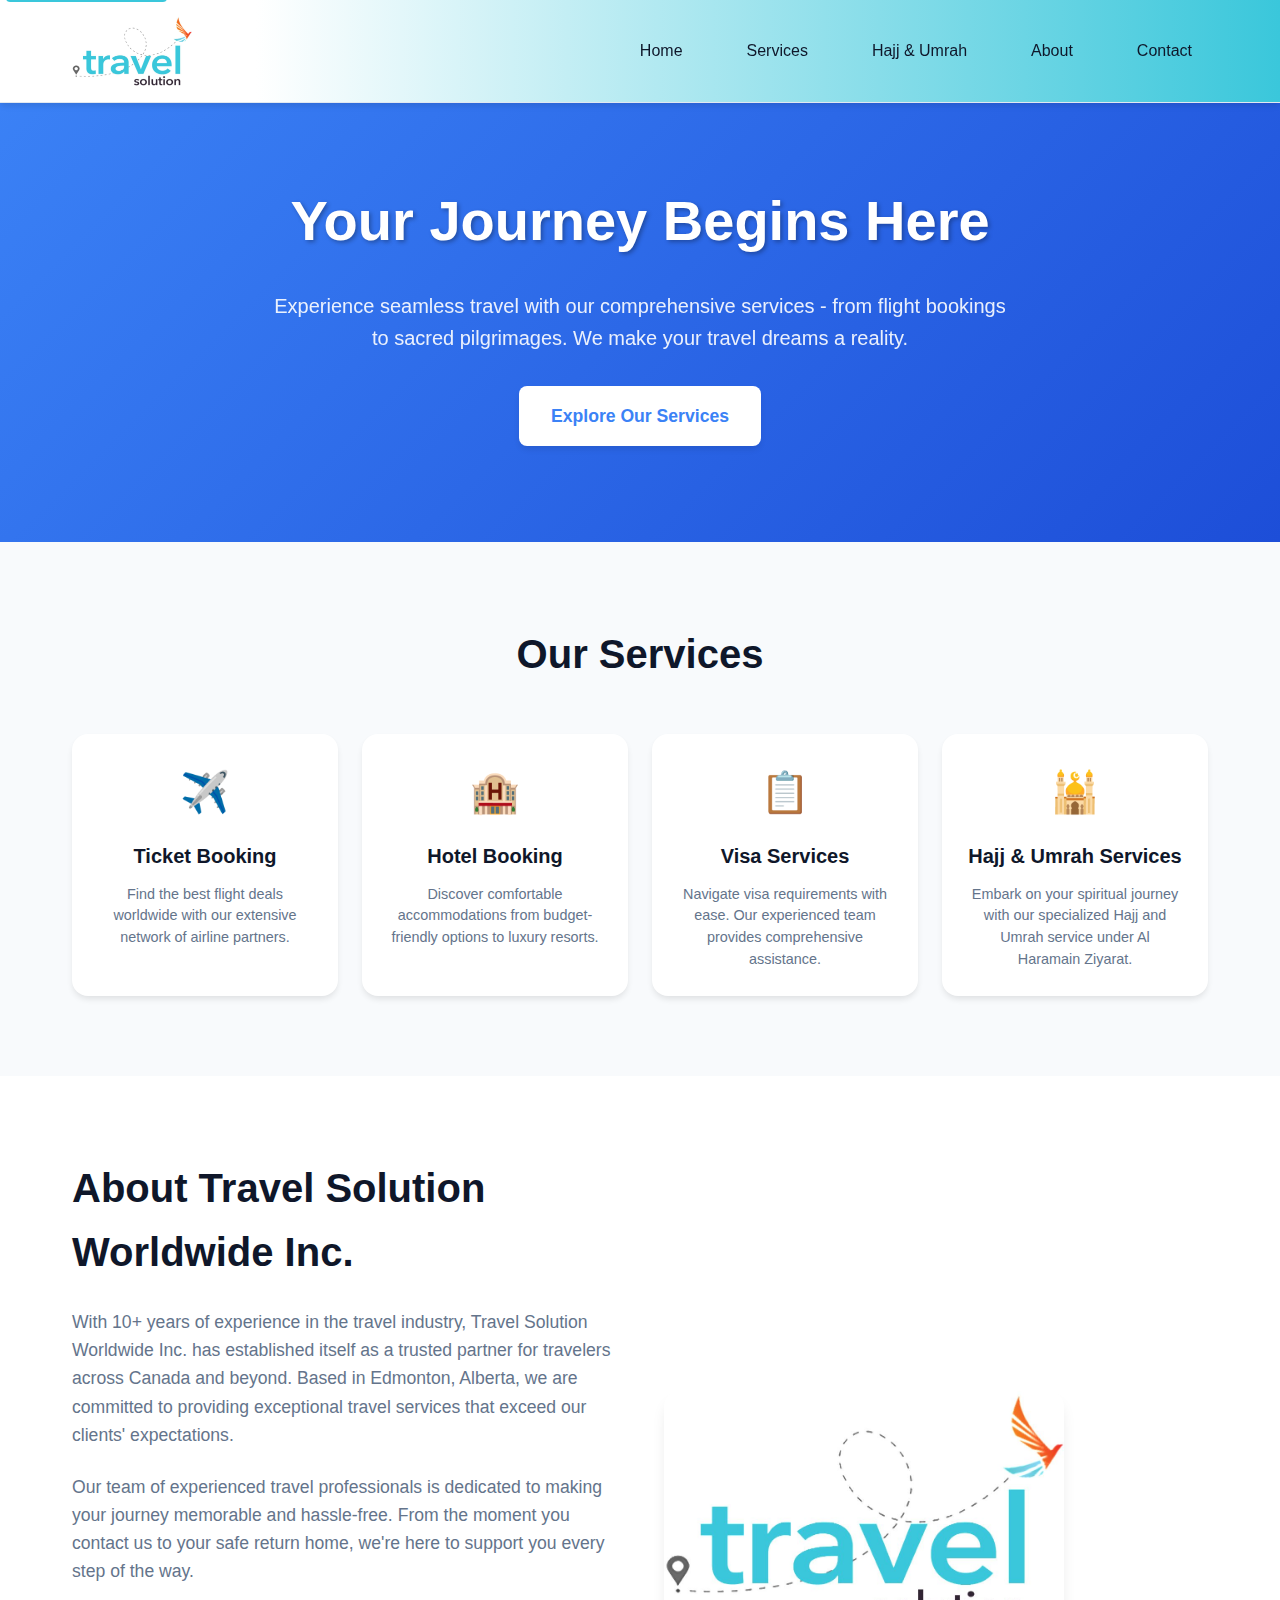
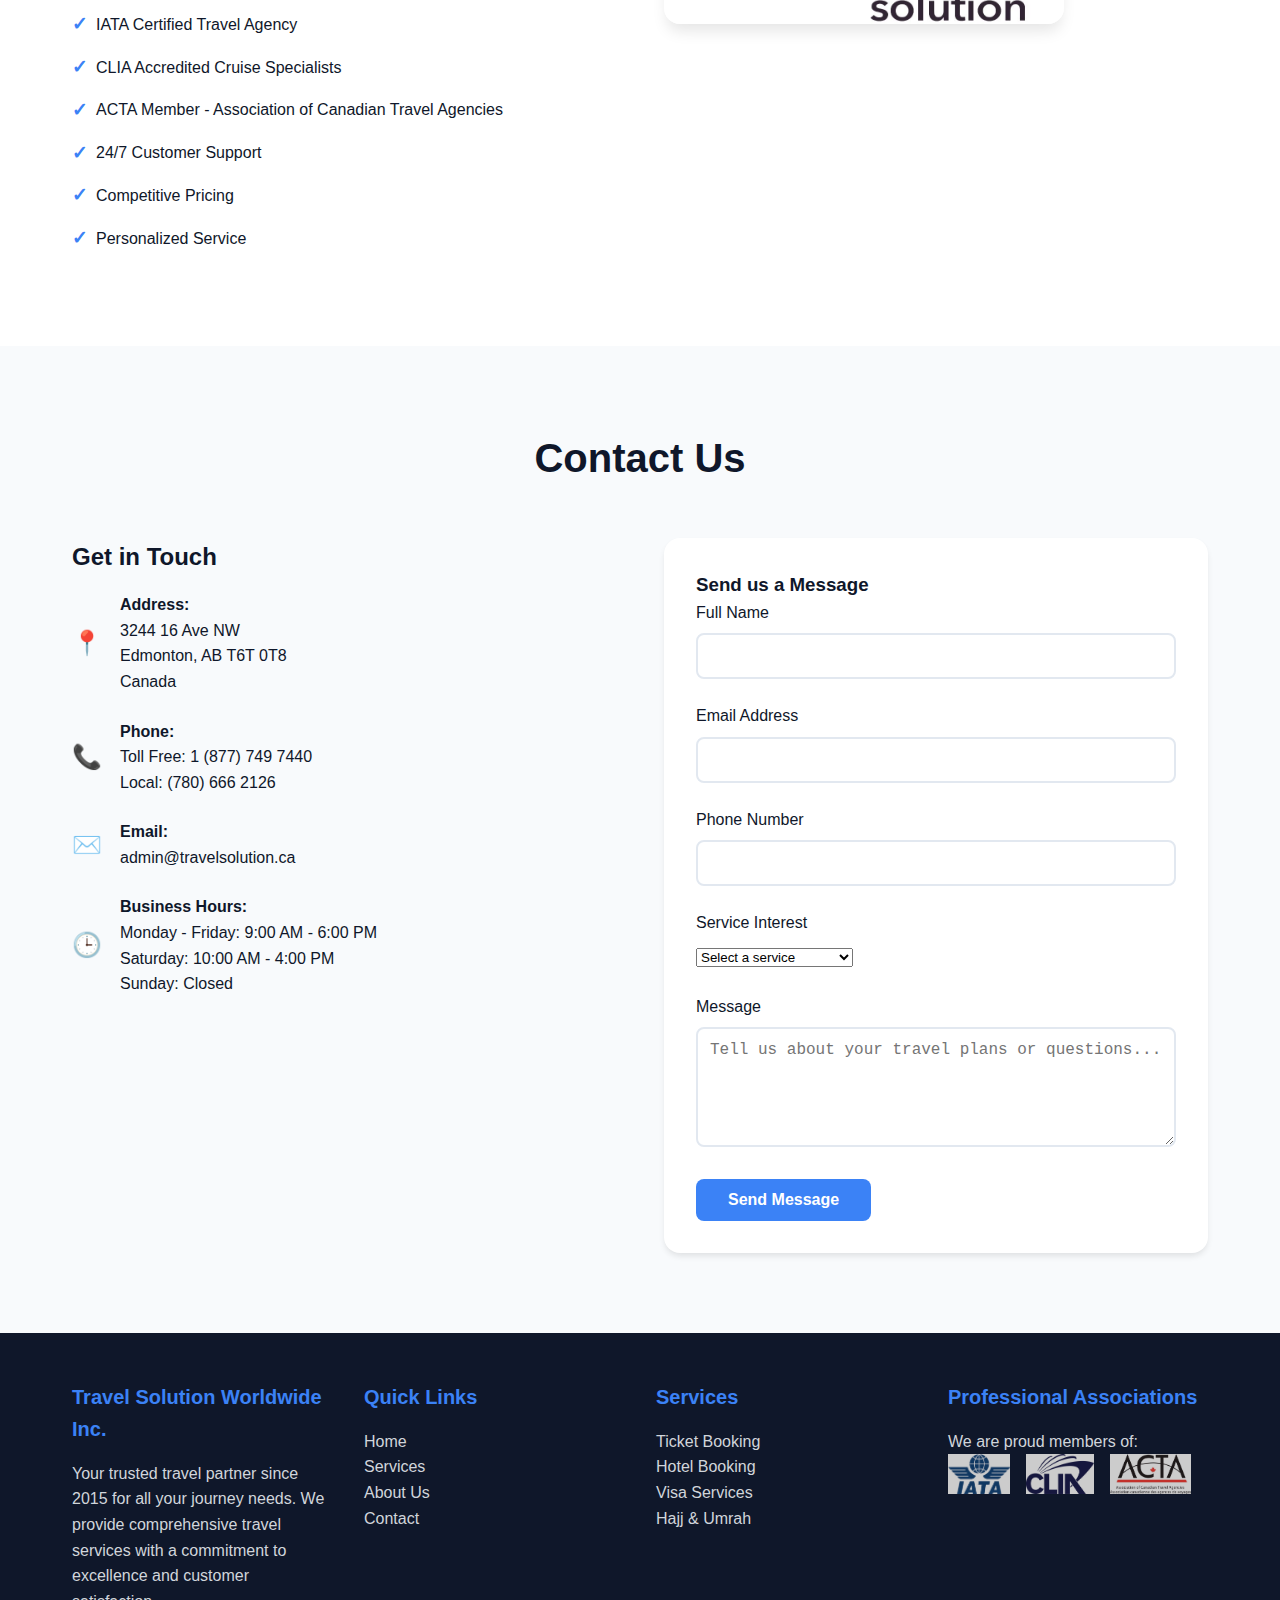
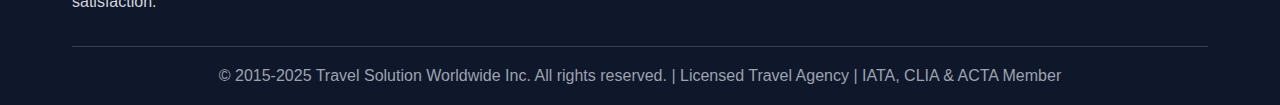
<file: index.html>
<!DOCTYPE html>
<html lang="en">
<head>
    <meta charset="UTF-8">
    <meta name="viewport" content="width=device-width, initial-scale=1.0">
    <title>Travel Solution Worldwide Inc. - Your Trusted Travel Partner</title>
    <meta name="description" content="Travel Solution Worldwide Inc. offers comprehensive travel services including ticket booking, hotel reservations, visa services, and Hajj & Umrah packages. Based in Edmonton, Alberta.">
    <link rel="icon" type="image/x-icon" href="favicon.ico">
    <link rel="stylesheet" href="css/styles.css">
</head>
<body>
    <!-- Skip link for accessibility -->
    <a href="#main-content" class="skip-link">Skip to main content</a>
    
    <!-- Header -->
    <header class="header">
        <div class="header-content">
                <div class="logo">
                    <img src="assets/images/travel-solution-logo.jpg" alt="Travel Solution Worldwide Inc. Logo">
                </div>
           <nav class="nav">
    <a href="index.html">Home</a>
    <a href="#services">Services</a>
    <a href="https://alharamainziyarat.com">Hajj & Umrah</a>
    <a href="#about">About</a>
    <a href="#contact">Contact</a>
</nav>
            <button class="mobile-menu-btn" onclick="toggleMobileMenu()">☰</button>
        </div>
    </header>

    <!-- Main Content -->
    <main class="main" id="main-content">
        <!-- Hero Section -->
        <section id="home" class="hero">
            <div class="hero-content">
                <h1>Your Journey Begins Here</h1>
                <p>Experience seamless travel with our comprehensive services - from flight bookings to sacred pilgrimages. We make your travel dreams a reality.</p>
                <a href="#services" class="cta-button">Explore Our Services</a>
            </div>
        </section>

        <!-- Services Section -->
        <section id="services" class="services">
            <div class="container">
                <h2 class="section-title">Our Services</h2>
                <div class="services-grid">
                    <a href="pages/ticket-booking.html" class="service-card">
                        <div class="service-icon">✈️</div>
                        <h3>Ticket Booking</h3>
                        <p>Find the best flight deals worldwide with our extensive network of airline partners.</p>
                    </a>
                    <a href="pages/hotel-booking.html" class="service-card">
                        <div class="service-icon">🏨</div>
                        <h3>Hotel Booking</h3>
                        <p>Discover comfortable accommodations from budget-friendly options to luxury resorts.</p>
                    </a>
                    <a href="pages/visa-services.html" class="service-card">
                        <div class="service-icon">📋</div>
                        <h3>Visa Services</h3>
                        <p>Navigate visa requirements with ease. Our experienced team provides comprehensive assistance.</p>
                    </a>
                    <a href="https://alharamainziyarat.com" target="_blank" class="service-card">
                        <div class="service-icon">🕌</div>
                        <h3>Hajj & Umrah Services</h3>
                        <p>Embark on your spiritual journey with our specialized Hajj and Umrah service under Al Haramain Ziyarat.</p>
                    </a>
                </div>
            </div>
        </section>

        <!-- About Section -->
        <section id="about" class="about">
            <div class="container">
                <div class="about-content">
                    <div class="about-text">
                        <h2>About Travel Solution Worldwide Inc.</h2>
                        <p>With 10+ years of experience in the travel industry, Travel Solution Worldwide Inc. has established itself as a trusted partner for travelers across Canada and beyond. Based in Edmonton, Alberta, we are committed to providing exceptional travel services that exceed our clients' expectations.</p>
                        <p>Our team of experienced travel professionals is dedicated to making your journey memorable and hassle-free. From the moment you contact us to your safe return home, we're here to support you every step of the way.</p>
                        <ul class="about-features">
                            <li>IATA Certified Travel Agency</li>
                            <li>CLIA Accredited Cruise Specialists</li>
                            <li>ACTA Member - Association of Canadian Travel Agencies</li>
                            <li>24/7 Customer Support</li>
                            <li>Competitive Pricing</li>
                            <li>Personalized Service</li>
                        </ul>
                    </div>
                    <div class="about-image">
                        <img src="assets/images/travel-solution-logo.jpg" alt="Travel Solution Worldwide Inc." style="width: 100%; max-width: 400px; height: auto; border-radius: 1rem; box-shadow: var(--shadow-lg);">
                    </div>
                </div>
            </div>
        </section>

        <!-- Contact Section -->
        <section id="contact" class="contact">
            <div class="container">
                <h2 class="section-title">Contact Us</h2>
                <div class="contact-content">
                    <div class="contact-info">
                        <h3>Get in Touch</h3>
                        <div class="contact-item">
                            <div class="contact-icon">📍</div>
                            <div>
                                <strong>Address:</strong><br>
                                3244 16 Ave NW<br>
                                Edmonton, AB T6T 0T8<br>
                                Canada
                            </div>
                        </div>
                        <div class="contact-item">
                            <div class="contact-icon">📞</div>
                            <div>
                                <strong>Phone:</strong><br>
                                Toll Free: 1 (877) 749 7440<br>
                                Local: (780) 666 2126
                            </div>
                        </div>
                        <div class="contact-item">
                            <div class="contact-icon">✉️</div>
                            <div>
                                <strong>Email:</strong><br>
                                admin@travelsolution.ca
                            </div>
                        </div>
                        <div class="contact-item">
                            <div class="contact-icon">🕒</div>
                            <div>
                                <strong>Business Hours:</strong><br>
                                Monday - Friday: 9:00 AM - 6:00 PM<br>
                                Saturday: 10:00 AM - 4:00 PM<br>
                                Sunday: Closed
                            </div>
                        </div>
                    </div>
                    <div class="contact-form">
                        <h3>Send us a Message</h3>
                        <form action="#" method="POST">
                            <div class="form-group">
                                <label for="name">Full Name</label>
                                <input type="text" id="name" name="name" required>
                            </div>
                            <div class="form-group">
                                <label for="email">Email Address</label>
                                <input type="email" id="email" name="email" required>
                            </div>
                            <div class="form-group">
                                <label for="phone">Phone Number</label>
                                <input type="tel" id="phone" name="phone">
                            </div>
                            <div class="form-group">
                                <label for="service">Service Interest</label>
                                <select id="service" name="service">
                                    <option value="">Select a service</option>
                                    <option value="ticket-booking">Ticket Booking</option>
                                    <option value="hotel-booking">Hotel Booking</option>
                                    <option value="visa-services">Visa Services</option>
                                    <option value="hajj-umrah">Hajj & Umrah Services</option>
                                    <option value="other">Other</option>
                                </select>
                            </div>
                            <div class="form-group">
                                <label for="message">Message</label>
                                <textarea id="message" name="message" placeholder="Tell us about your travel plans or questions..." required></textarea>
                            </div>
                            <button type="submit" class="submit-btn">Send Message</button>
                        </form>
                    </div>
                </div>
            </div>
        </section>
    </main>

    <!-- Footer -->
    <footer class="footer">
        <div class="container">
            <div class="footer-content">
                <div class="footer-section">
                    <h3>Travel Solution Worldwide Inc.</h3>
                    <p>Your trusted travel partner since 2015 for all your journey needs. We provide comprehensive travel services with a commitment to excellence and customer satisfaction.</p>
                </div>
                <div class="footer-section">
                    <h3>Quick Links</h3>
                    <p><a href="#home">Home</a></p>
                    <p><a href="#services">Services</a></p>
                    <p><a href="#about">About Us</a></p>
                    <p><a href="#contact">Contact</a></p>
                </div>
                <div class="footer-section">
                    <h3>Services</h3>
                    <p><a href="pages/ticket-booking.html">Ticket Booking</a></p>
                    <p><a href="pages/hotel-booking.html">Hotel Booking</a></p>
                    <p><a href="pages/visa-services.html">Visa Services</a></p>
                    <p><a href="https://alharamainziyarat.com">Hajj & Umrah</a></p>
                </div>
                <div class="footer-section">
                    <h3>Professional Associations</h3>
                    <p>We are proud members of:</p>
                    <div class="associations">
                        <img src="assets/images/iata-logo.png" alt="IATA - International Air Transport Association" title="IATA Member">
                        <img src="assets/images/clia-logo.jpg" alt="CLIA - Cruise Lines International Association" title="CLIA Accredited">
                        <img src="assets/images/acta-logo.jpg" alt="ACTA - Association of Canadian Travel Agencies" title="ACTA Member">
                    </div>
                </div>
            </div>
            <div class="footer-bottom">
                <p>&copy; 2015-2025 Travel Solution Worldwide Inc. All rights reserved. | Licensed Travel Agency | IATA, CLIA & ACTA Member</p>
            </div>
        </div>
    </footer>

    <script src="js/script.js"></script>
</body>
</html>
</file>
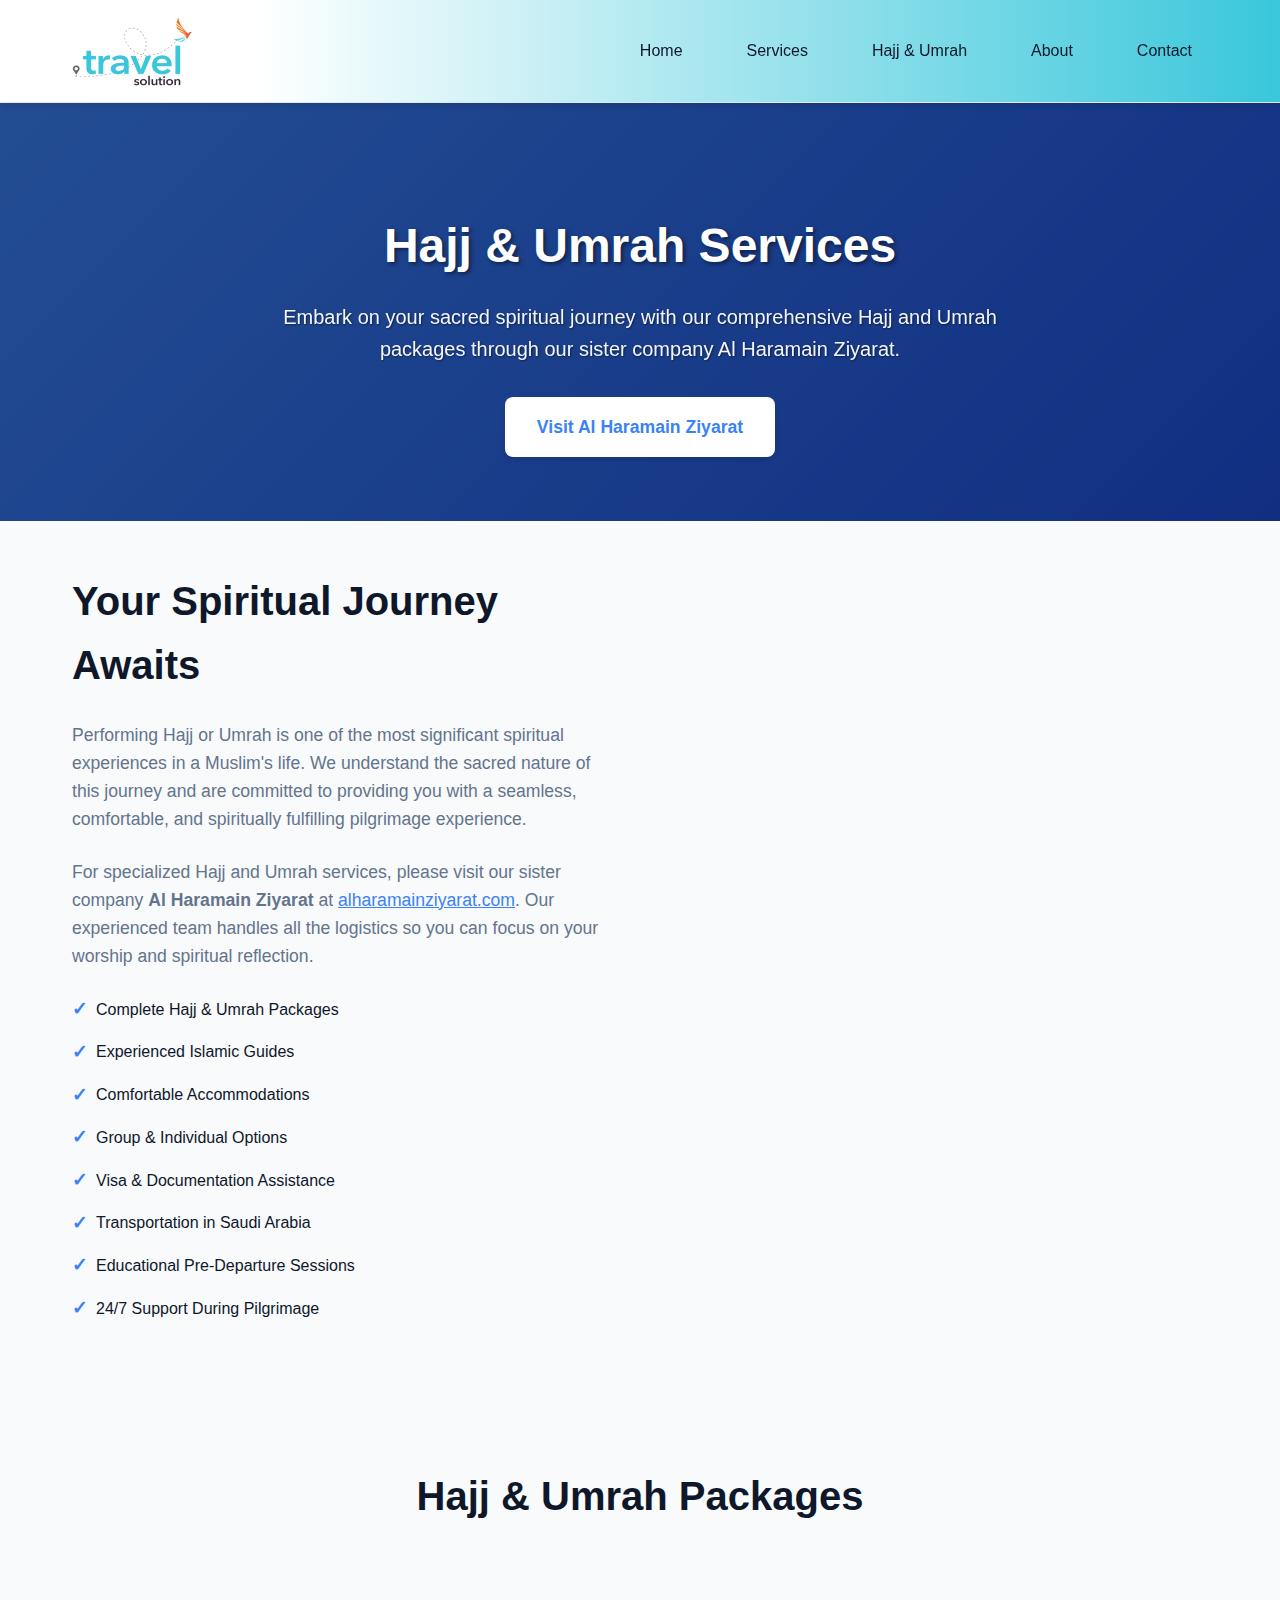
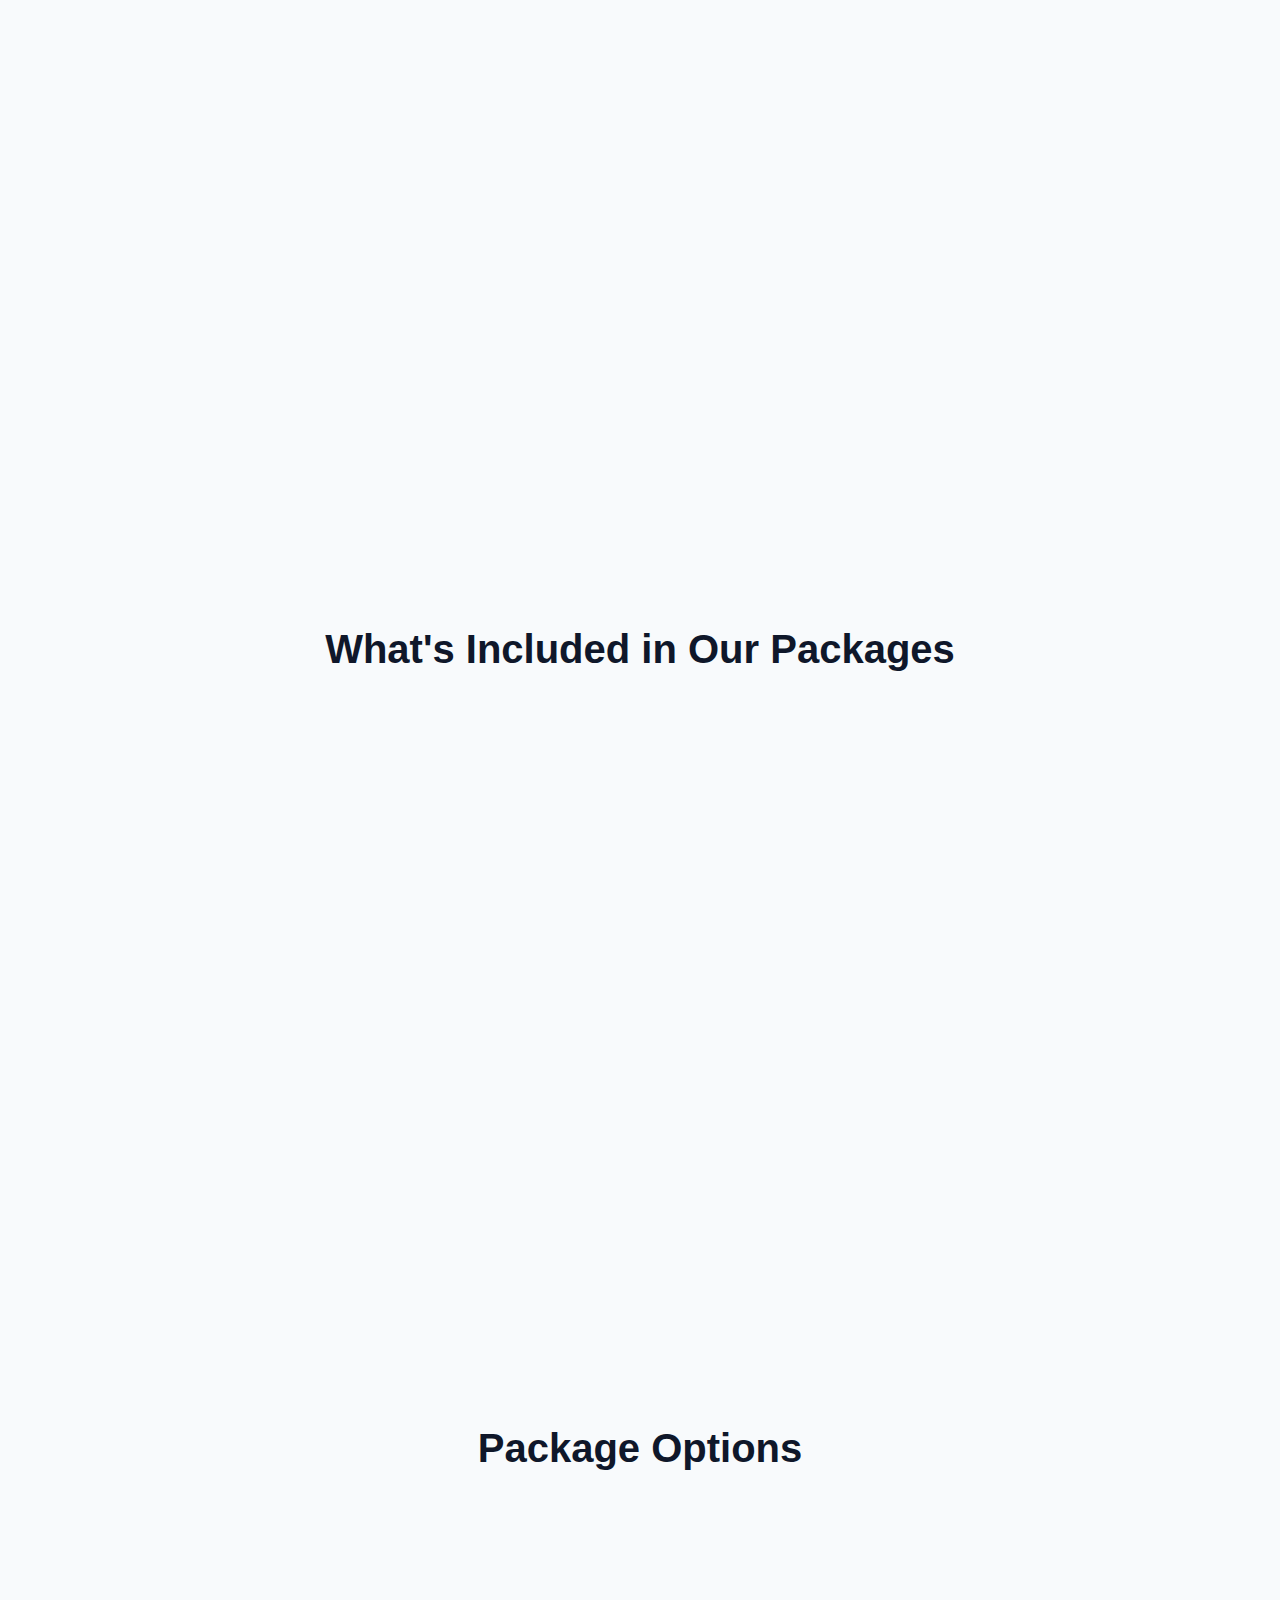
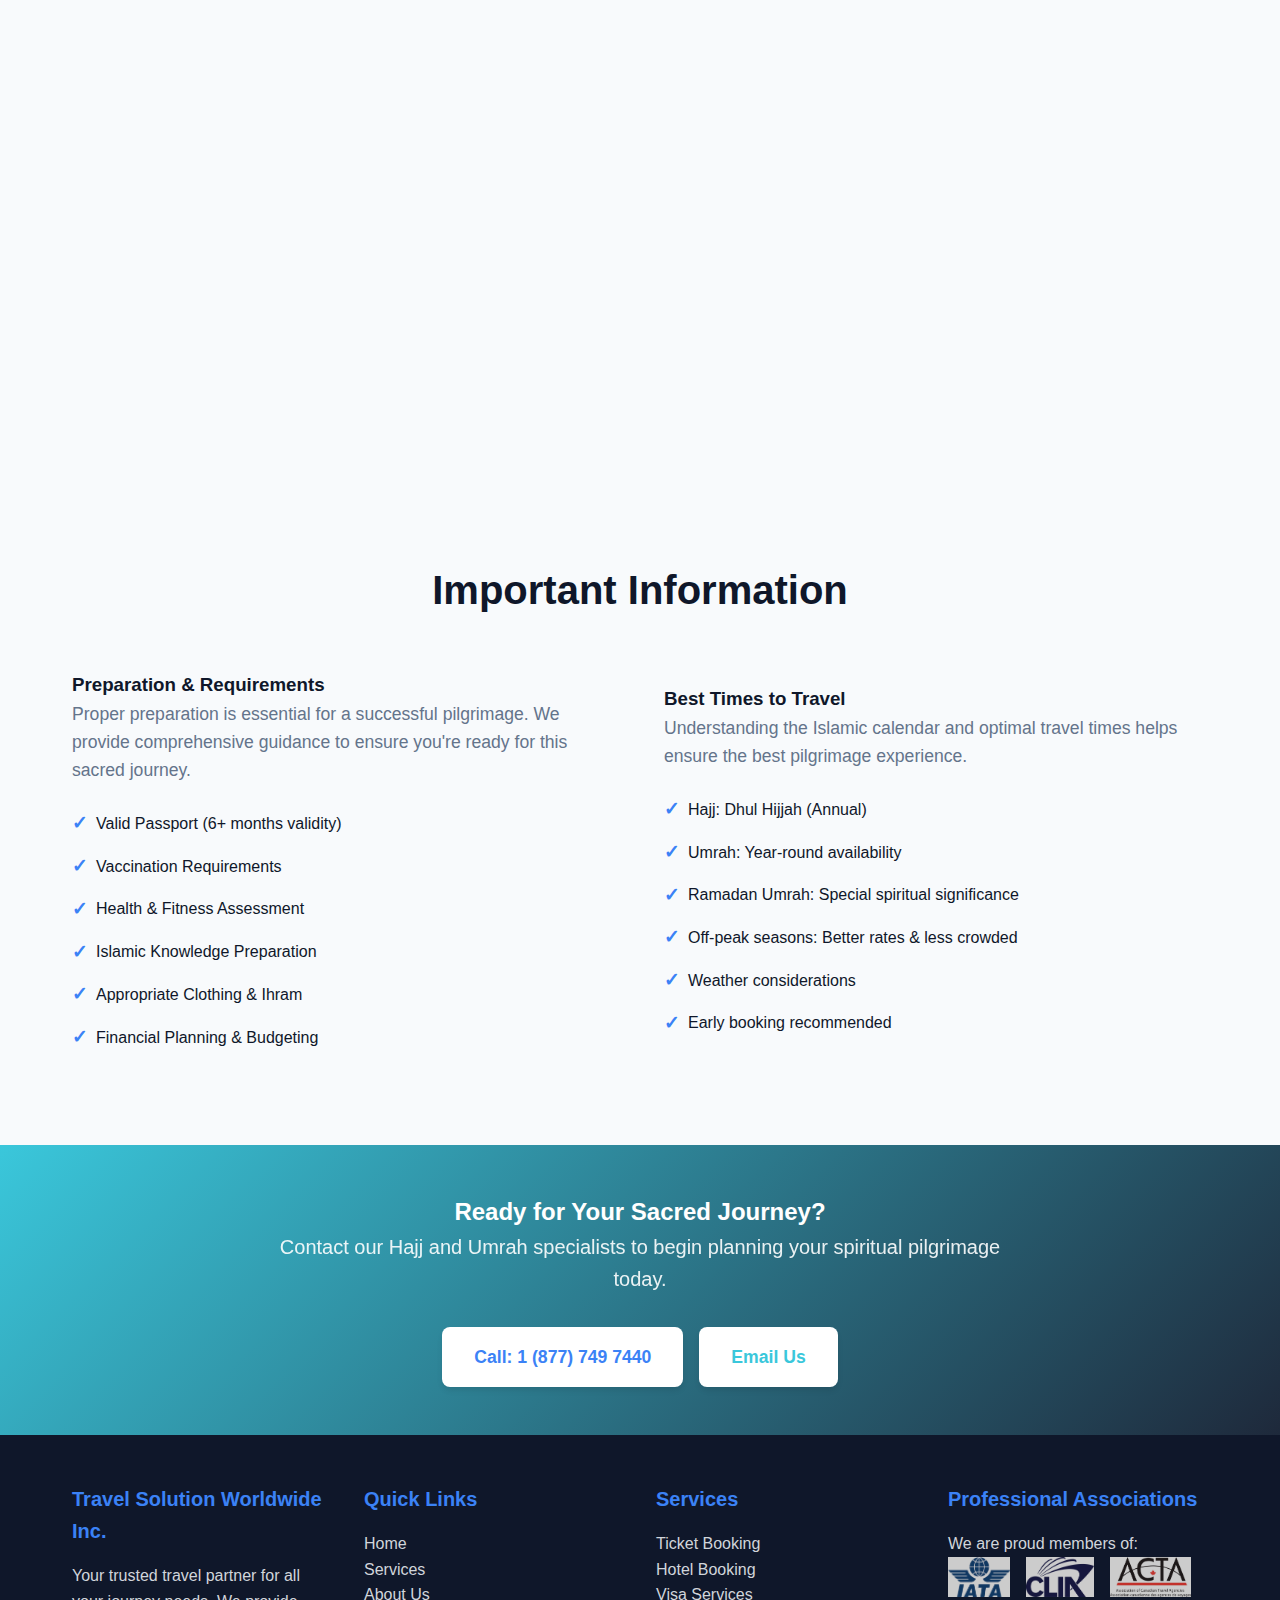
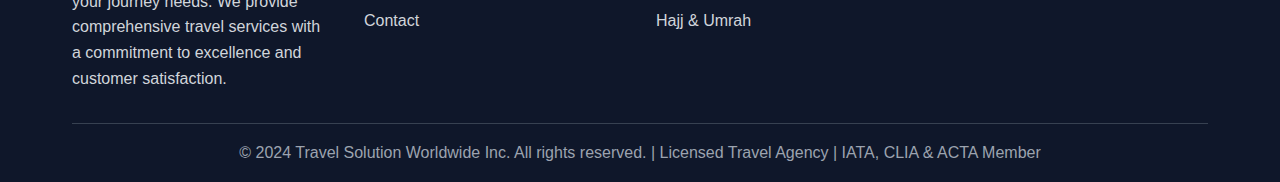
<file: pages/hajj-umrah.html>
<!DOCTYPE html>
<html lang="en">
<head>
    <meta charset="UTF-8">
    <meta name="viewport" content="width=device-width, initial-scale=1.0">
    <title>Hajj & Umrah Services - Travel Solution Worldwide Inc.</title>
    <meta name="description" content="Sacred pilgrimage services for Hajj and Umrah by Travel Solution Worldwide Inc. Complete packages with experienced guides and comfortable arrangements for your spiritual journey.">
    <link rel="icon" type="image/x-icon" href="../favicon.ico">
    <link rel="stylesheet" href="../css/styles.css">
</head>
<body>
    <!-- Header -->
    <header class="header">
        <div class="header-content">
            <div class="logo">
                <img src="../assets/images/travel-solution-logo.jpg" alt="Travel Solution Worldwide Inc. Logo">
                <div class="logo-text">Travel Solution Worldwide Inc.</div>
            </div>
            <nav class="nav">
                <nav class="nav">
    <a href="index.html">Home</a>
    <a href="#services">Services</a>
    <a href="https://alharamainziyarat.com">Hajj & Umrah</a>
    <a href="#about">About</a>
    <a href="#contact">Contact</a>
</nav>
            </nav>
            <button class="mobile-menu-btn" onclick="toggleMobileMenu()">☰</button>
        </div>
    </header>

    <!-- Main Content -->
    <main class="main">
        <!-- Hero Section -->
        <section class="service-hero" style="background: var(--gradient-primary);">
            <div class="service-hero-content">
                <h1>Hajj & Umrah Services</h1>
                <p>Embark on your sacred spiritual journey with our comprehensive Hajj and Umrah packages through our sister company Al Haramain Ziyarat.</p>
                <a href="https://alharamainziyarat.com" target="_blank" class="cta-button" style="margin-top: 2rem; display: inline-block;">Visit Al Haramain Ziyarat</a>
            </div>
        </section>

        <!-- Service Details -->
        <section class="services" style="padding: 3rem 0;">
            <div class="container">
                <div class="about-content">
                    <div class="about-text">
                        <h2>Your Spiritual Journey Awaits</h2>
                        <p>Performing Hajj or Umrah is one of the most significant spiritual experiences in a Muslim's life. We understand the sacred nature of this journey and are committed to providing you with a seamless, comfortable, and spiritually fulfilling pilgrimage experience.</p>
                        <p>For specialized Hajj and Umrah services, please visit our sister company <strong>Al Haramain Ziyarat</strong> at <a href="https://alharamainziyarat.com" target="_blank" style="color: var(--accent-color); text-decoration: underline;">alharamainziyarat.com</a>. Our experienced team handles all the logistics so you can focus on your worship and spiritual reflection.</p>
                        <ul class="about-features">
                            <li>Complete Hajj & Umrah Packages</li>
                            <li>Experienced Islamic Guides</li>
                            <li>Comfortable Accommodations</li>
                            <li>Group & Individual Options</li>
                            <li>Visa & Documentation Assistance</li>
                            <li>Transportation in Saudi Arabia</li>
                            <li>Educational Pre-Departure Sessions</li>
                            <li>24/7 Support During Pilgrimage</li>
                        </ul>
                    </div>
                    <div class="about-image">
                        <div class="service-card" style="margin: 0;">
                            <div class="service-icon">🕌</div>
                            <h3>Begin Your Sacred Journey</h3>
                            <p>Ready to perform your Hajj or Umrah? Let us help you plan this once-in-a-lifetime spiritual experience.</p>
                            <a href="../index.html#contact" class="cta-button" style="display: inline-block; margin-top: 1rem;">Learn More</a>
                        </div>
                    </div>
                </div>
            </div>
        </section>

        <!-- Hajj vs Umrah -->
        <section class="about" style="background-color: var(--light-bg);">
            <div class="container">
                <h2 class="section-title">Hajj & Umrah Packages</h2>
                <div class="services-grid" style="grid-template-columns: repeat(auto-fit, minmax(350px, 1fr));">
                    <div class="service-card">
                        <div class="service-icon">🕋</div>
                        <h3>Hajj Packages</h3>
                        <p><strong>The Greater Pilgrimage</strong></p>
                        <p>Hajj is the annual Islamic pilgrimage to Mecca, mandatory for all able-bodied Muslims who can afford it. Performed during the Islamic month of Dhul Hijjah.</p>
                        <ul class="about-features" style="text-align: left; margin-top: 1rem;">
                            <li>5-6 Day Sacred Rituals</li>
                            <li>Arafat, Muzdalifah, Mina</li>
                            <li>Complete Spiritual Journey</li>
                            <li>Group Guidance & Support</li>
                            <li>All Accommodations Included</li>
                            <li>Educational Preparation</li>
                        </ul>
                    </div>
                    <div class="service-card">
                        <div class="service-icon">🌙</div>
                        <h3>Umrah Packages</h3>
                        <p><strong>The Lesser Pilgrimage</strong></p>
                        <p>Umrah can be performed at any time of the year and is a shorter pilgrimage that includes Tawaf around the Kaaba and Sa'i between Safa and Marwah.</p>
                        <ul class="about-features" style="text-align: left; margin-top: 1rem;">
                            <li>Flexible Year-Round Timing</li>
                            <li>Shorter Duration (3-7 days)</li>
                            <li>Tawaf & Sa'i Rituals</li>
                            <li>Personal Spiritual Reflection</li>
                            <li>Various Package Options</li>
                            <li>Family-Friendly Arrangements</li>
                        </ul>
                    </div>
                </div>
            </div>
        </section>

        <!-- Package Features -->
        <section class="services" style="padding: 3rem 0;">
            <div class="container">
                <h2 class="section-title">What's Included in Our Packages</h2>
                <div class="services-grid">
                    <div class="service-card">
                        <div class="service-icon">✈️</div>
                        <h3>Flights & Transportation</h3>
                        <p>Round-trip flights from Canada and all ground transportation in Saudi Arabia including airport transfers.</p>
                    </div>
                    <div class="service-card">
                        <div class="service-icon">🏨</div>
                        <h3>Accommodation</h3>
                        <p>Comfortable hotels in Mecca and Medina, close to the holy sites for easy access and convenience.</p>
                    </div>
                    <div class="service-card">
                        <div class="service-icon">📋</div>
                        <h3>Visa Processing</h3>
                        <p>Complete Saudi Arabia visa processing and documentation assistance for hassle-free travel.</p>
                    </div>
                    <div class="service-card">
                        <div class="service-icon">👨‍🏫</div>
                        <h3>Expert Guidance</h3>
                        <p>Experienced Islamic scholars and guides to help you perform rituals correctly and meaningfully.</p>
                    </div>
                    <div class="service-card">
                        <div class="service-icon">🍽️</div>
                        <h3>Meals</h3>
                        <p>Halal meals and dining arrangements throughout your pilgrimage journey.</p>
                    </div>
                    <div class="service-card">
                        <div class="service-icon">📚</div>
                        <h3>Educational Sessions</h3>
                        <p>Pre-departure orientation and educational sessions about pilgrimage rituals and etiquette.</p>
                    </div>
                </div>
            </div>
        </section>

        <!-- Package Types -->
        <section class="contact">
            <div class="container">
                <h2 class="section-title">Package Options</h2>
                <div class="services-grid">
                    <div class="service-card">
                        <div class="service-icon">👥</div>
                        <h3>Group Packages</h3>
                        <p>Join fellow pilgrims in our organized group packages with shared accommodations and group activities.</p>
                        <ul class="about-features" style="text-align: left; margin-top: 1rem;">
                            <li>Shared Accommodations</li>
                            <li>Group Learning Sessions</li>
                            <li>Community Experience</li>
                            <li>Cost-Effective Option</li>
                        </ul>
                    </div>
                    <div class="service-card">
                        <div class="service-icon">👨‍👩‍👧‍👦</div>
                        <h3>Family Packages</h3>
                        <p>Special arrangements for families traveling together with child-friendly accommodations and services.</p>
                        <ul class="about-features" style="text-align: left; margin-top: 1rem;">
                            <li>Family Room Arrangements</li>
                            <li>Child Care Assistance</li>
                            <li>Flexible Scheduling</li>
                            <li>Family-Oriented Activities</li>
                        </ul>
                    </div>
                    <div class="service-card">
                        <div class="service-icon">⭐</div>
                        <h3>Premium Packages</h3>
                        <p>Luxury accommodations and premium services for a more comfortable pilgrimage experience.</p>
                        <ul class="about-features" style="text-align: left; margin-top: 1rem;">
                            <li>5-Star Hotel Accommodations</li>
                            <li>Private Transportation</li>
                            <li>VIP Services</li>
                            <li>Personal Guide Available</li>
                        </ul>
                    </div>
                    <div class="service-card">
                        <div class="service-icon">💰</div>
                        <h3>Budget Packages</h3>
                        <p>Affordable options that maintain quality while keeping costs manageable for all pilgrims.</p>
                        <ul class="about-features" style="text-align: left; margin-top: 1rem;">
                            <li>Economical Accommodations</li>
                            <li>Shared Transportation</li>
                            <li>Essential Services Included</li>
                            <li>Payment Plan Options</li>
                        </ul>
                    </div>
                </div>
            </div>
        </section>

        <!-- Important Information -->
        <section class="about" style="background-color: var(--light-bg);">
            <div class="container">
                <h2 class="section-title">Important Information</h2>
                <div class="about-content">
                    <div class="about-text">
                        <h3>Preparation & Requirements</h3>
                        <p>Proper preparation is essential for a successful pilgrimage. We provide comprehensive guidance to ensure you're ready for this sacred journey.</p>
                        <ul class="about-features">
                            <li>Valid Passport (6+ months validity)</li>
                            <li>Vaccination Requirements</li>
                            <li>Health & Fitness Assessment</li>
                            <li>Islamic Knowledge Preparation</li>
                            <li>Appropriate Clothing & Ihram</li>
                            <li>Financial Planning & Budgeting</li>
                        </ul>
                    </div>
                    <div class="about-text">
                        <h3>Best Times to Travel</h3>
                        <p>Understanding the Islamic calendar and optimal travel times helps ensure the best pilgrimage experience.</p>
                        <ul class="about-features">
                            <li>Hajj: Dhul Hijjah (Annual)</li>
                            <li>Umrah: Year-round availability</li>
                            <li>Ramadan Umrah: Special spiritual significance</li>
                            <li>Off-peak seasons: Better rates & less crowded</li>
                            <li>Weather considerations</li>
                            <li>Early booking recommended</li>
                        </ul>
                    </div>
                </div>
            </div>
        </section>

        <!-- Contact CTA -->
        <section class="hero" style="padding: 3rem 0; background: linear-gradient(135deg, var(--primary-color) 0%, var(--secondary-color) 100%);">
            <div class="hero-content">
                <h2>Ready for Your Sacred Journey?</h2>
                <p>Contact our Hajj and Umrah specialists to begin planning your spiritual pilgrimage today.</p>
                <div style="display: flex; gap: 1rem; justify-content: center; flex-wrap: wrap; margin-top: 2rem;">
                    <a href="tel:18777497440" class="cta-button">Call: 1 (877) 749 7440</a>
                    <a href="mailto:admin@travelsolution.ca" class="cta-button" style="background-color: var(--white); color: var(--primary-color);">Email Us</a>
                </div>
            </div>
        </section>
    </main>

    <!-- Footer -->
    <footer class="footer">
        <div class="container">
            <div class="footer-content">
                <div class="footer-section">
                    <h3>Travel Solution Worldwide Inc.</h3>
                    <p>Your trusted travel partner for all your journey needs. We provide comprehensive travel services with a commitment to excellence and customer satisfaction.</p>
                </div>
                <div class="footer-section">
                    <h3>Quick Links</h3>
                    <p><a href="../index.html">Home</a></p>
                    <p><a href="../index.html#services">Services</a></p>
                    <p><a href="../index.html#about">About Us</a></p>
                    <p><a href="../index.html#contact">Contact</a></p>
                </div>
                <div class="footer-section">
                    <h3>Services</h3>
                    <p><a href="ticket-booking.html">Ticket Booking</a></p>
                    <p><a href="hotel-booking.html">Hotel Booking</a></p>
                    <p><a href="visa-services.html">Visa Services</a></p>
                    <p><a href="hajj-umrah.html">Hajj & Umrah</a></p>
                </div>
                <div class="footer-section">
                    <h3>Professional Associations</h3>
                    <p>We are proud members of:</p>
                    <div class="associations">
                        <img src="../assets/images/iata-logo.png" alt="IATA - International Air Transport Association" title="IATA Member">
                        <img src="../assets/images/clia-logo.jpg" alt="CLIA - Cruise Lines International Association" title="CLIA Accredited">
                        <img src="../assets/images/acta-logo.jpg" alt="ACTA - Association of Canadian Travel Agencies" title="ACTA Member">
                    </div>
                </div>
            </div>
            <div class="footer-bottom">
                <p>&copy; 2024 Travel Solution Worldwide Inc. All rights reserved. | Licensed Travel Agency | IATA, CLIA & ACTA Member</p>
            </div>
        </div>
    </footer>

    <script src="../js/script.js"></script>
</body>
</html>
</file>
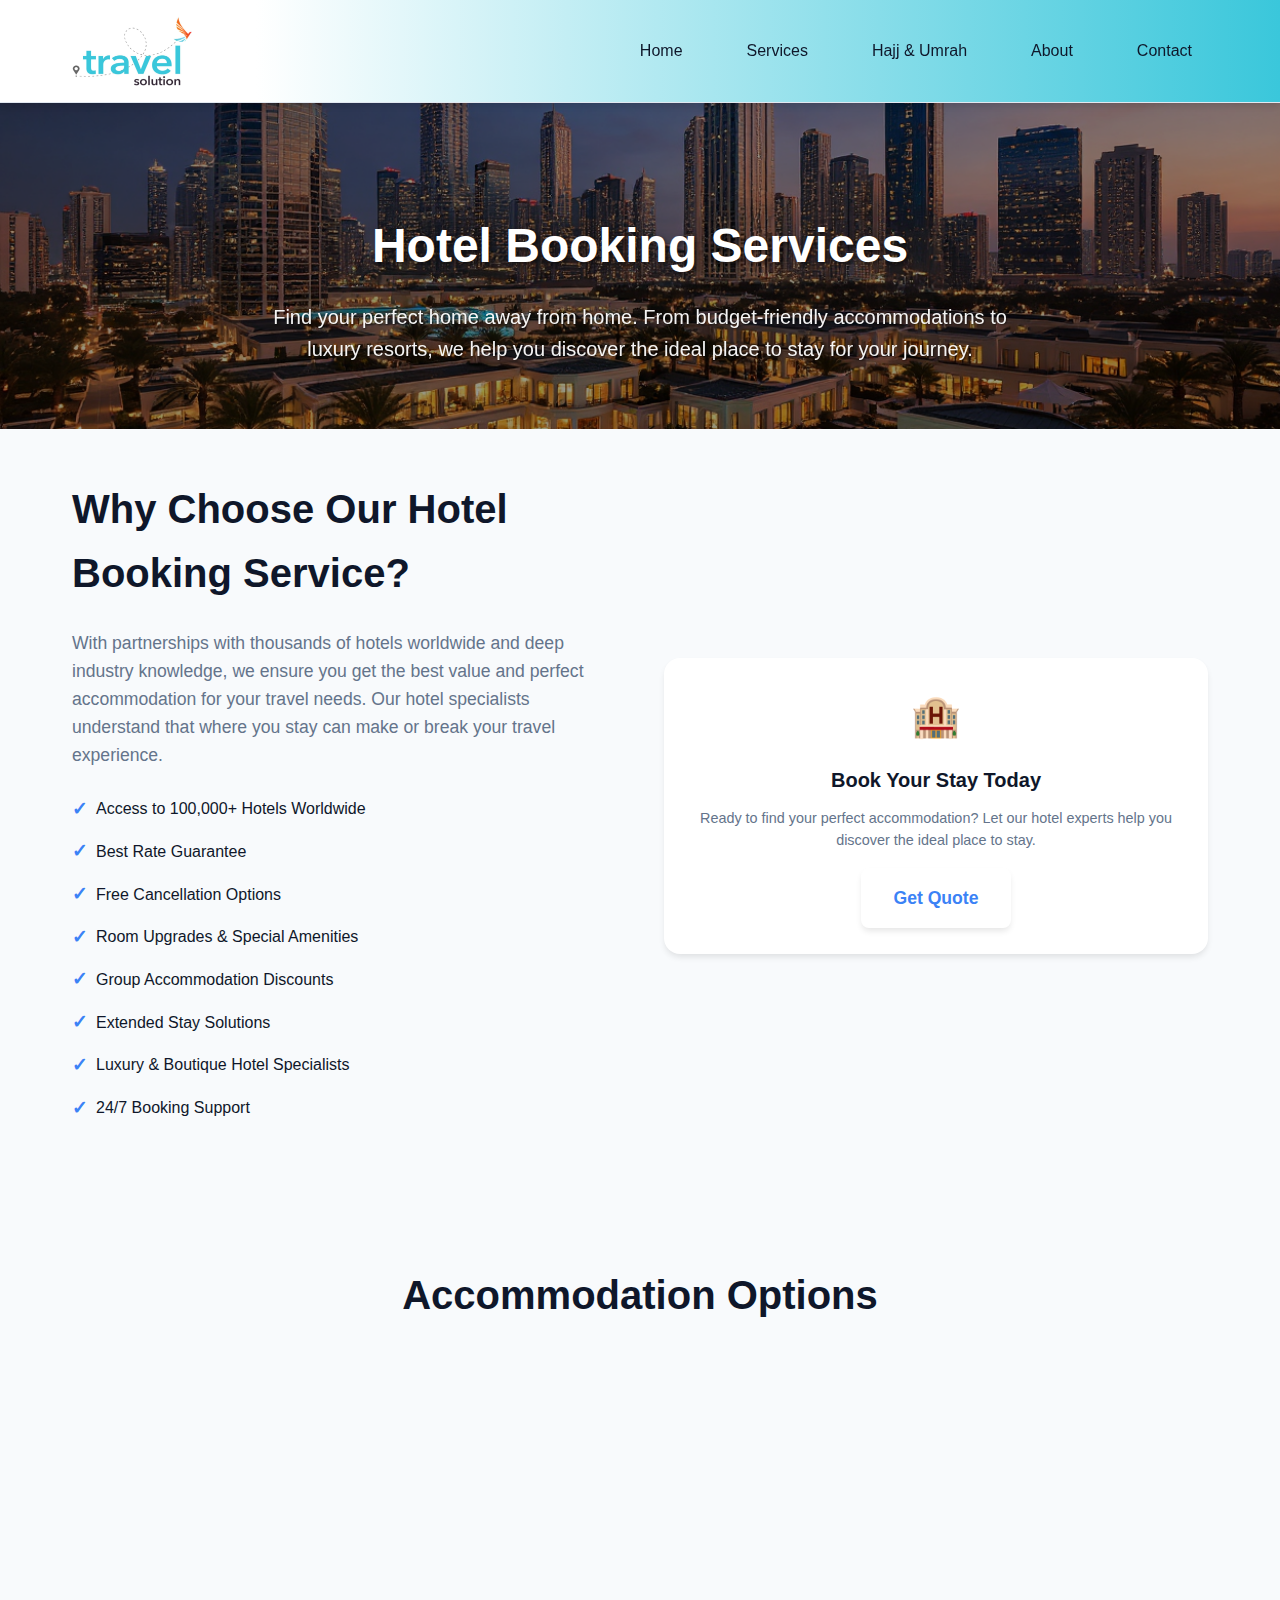
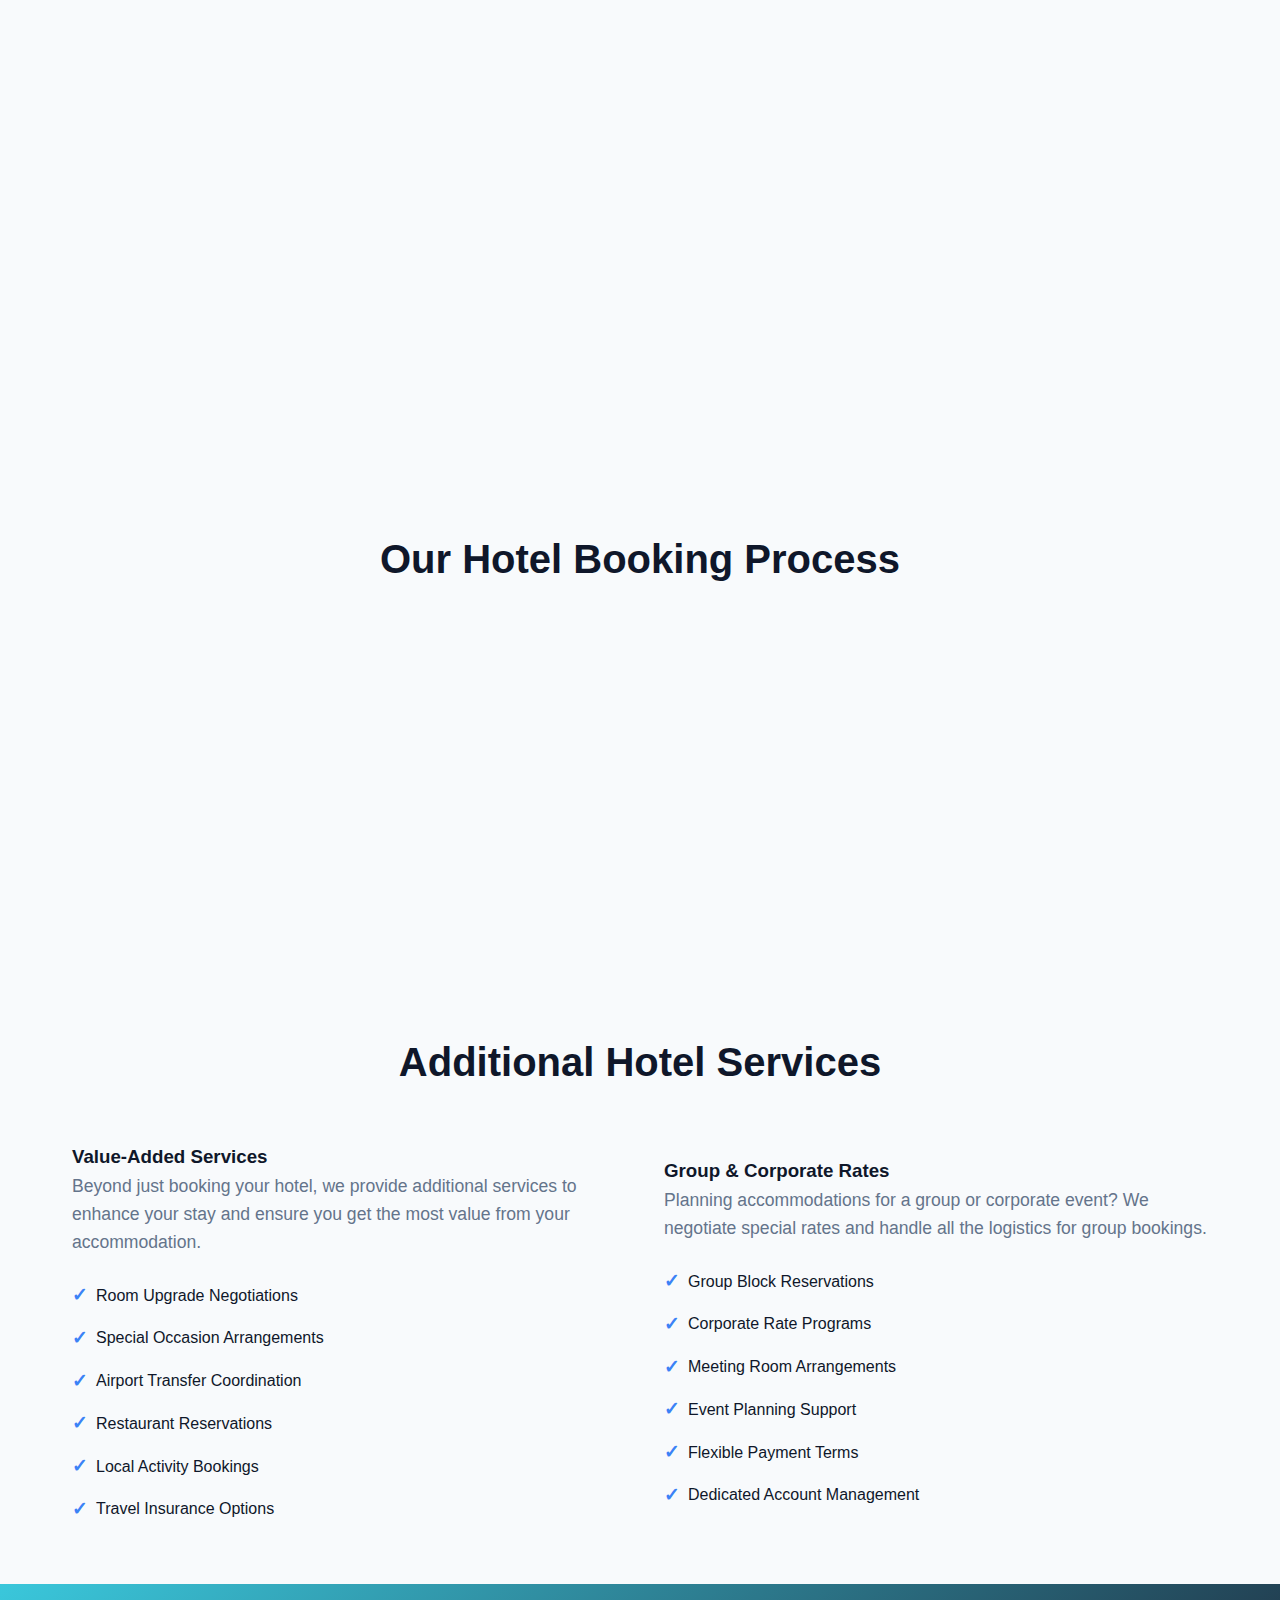
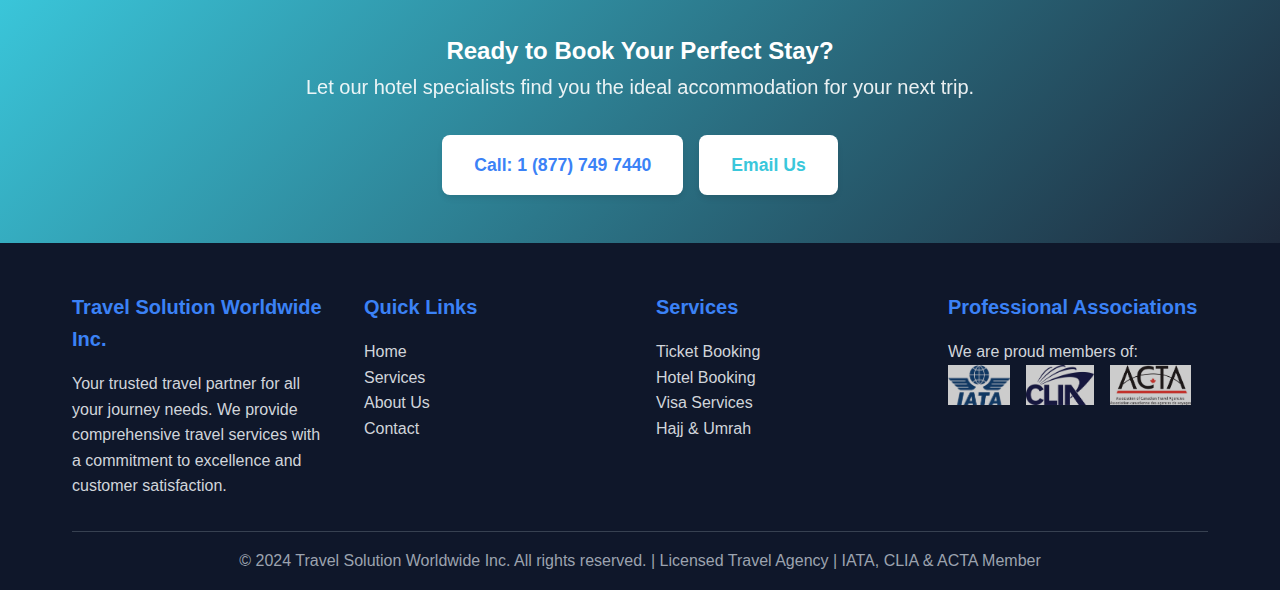
<file: pages/hotel-booking.html>
<!DOCTYPE html>
<html lang="en">
<head>
    <meta charset="UTF-8">
    <meta name="viewport" content="width=device-width, initial-scale=1.0">
    <title>Hotel Booking Services - Travel Solution Worldwide Inc.</title>
    <meta name="description" content="Book hotels worldwide with Travel Solution Worldwide Inc. Find the perfect accommodation from budget-friendly to luxury resorts with our expert travel consultants.">
    <link rel="icon" type="image/x-icon" href="../favicon.ico">
    <link rel="stylesheet" href="../css/styles.css">
</head>
<body>
    <!-- Header -->
    <header class="header">
        <div class="header-content">
            <div class="logo">
                <img src="../assets/images/travel-solution-logo.jpg" alt="Travel Solution Worldwide Inc. Logo">
            </div>
            <nav class="nav">
               <nav class="nav">
    <a href="index.html">Home</a>
    <a href="#services">Services</a>
    <a href="https://alharamainziyarat.com">Hajj & Umrah</a>
    <a href="#about">About</a>
    <a href="#contact">Contact</a>
</nav>
            </nav>
            <button class="mobile-menu-btn" onclick="toggleMobileMenu()">☰</button>
        </div>
    </header>

    <!-- Main Content -->
    <main class="main">
        <!-- Hero Section -->
        <section class="service-hero" style="background-image: url('../assets/images/hero-hotel-booking.png');">
            <div class="service-hero-content">
                <h1>Hotel Booking Services</h1>
                <p>Find your perfect home away from home. From budget-friendly accommodations to luxury resorts, we help you discover the ideal place to stay for your journey.</p>
            </div>
        </section>

        <!-- Service Details -->
        <section class="services" style="padding: 3rem 0;">
            <div class="container">
                <div class="about-content">
                    <div class="about-text">
                        <h2>Why Choose Our Hotel Booking Service?</h2>
                        <p>With partnerships with thousands of hotels worldwide and deep industry knowledge, we ensure you get the best value and perfect accommodation for your travel needs. Our hotel specialists understand that where you stay can make or break your travel experience.</p>
                        <ul class="about-features">
                            <li>Access to 100,000+ Hotels Worldwide</li>
                            <li>Best Rate Guarantee</li>
                            <li>Free Cancellation Options</li>
                            <li>Room Upgrades & Special Amenities</li>
                            <li>Group Accommodation Discounts</li>
                            <li>Extended Stay Solutions</li>
                            <li>Luxury & Boutique Hotel Specialists</li>
                            <li>24/7 Booking Support</li>
                        </ul>
                    </div>
                    <div class="about-image">
                        <div class="service-card" style="margin: 0;">
                            <div class="service-icon">🏨</div>
                            <h3>Book Your Stay Today</h3>
                            <p>Ready to find your perfect accommodation? Let our hotel experts help you discover the ideal place to stay.</p>
                            <a href="../index.html#contact" class="cta-button" style="display: inline-block; margin-top: 1rem;">Get Quote</a>
                        </div>
                    </div>
                </div>
            </div>
        </section>

        <!-- Hotel Types -->
        <section class="about" style="background-color: var(--light-bg);">
            <div class="container">
                <h2 class="section-title">Accommodation Options</h2>
                <div class="services-grid">
                    <div class="service-card">
                        <div class="service-icon">🏨</div>
                        <h3>Business Hotels</h3>
                        <p>Professional accommodations perfect for business travelers with meeting facilities, high-speed internet, and convenient locations.</p>
                    </div>
                    <div class="service-card">
                        <div class="service-icon">🏖️</div>
                        <h3>Resort & Leisure</h3>
                        <p>Luxury resorts and leisure hotels for your vacation getaways. Enjoy spa services, recreational activities, and stunning locations.</p>
                    </div>
                    <div class="service-card">
                        <div class="service-icon">💰</div>
                        <h3>Budget-Friendly</h3>
                        <p>Quality accommodations that won't break the bank. Clean, comfortable, and conveniently located budget hotels and hostels.</p>
                    </div>
                    <div class="service-card">
                        <div class="service-icon">👨‍👩‍👧‍👦</div>
                        <h3>Family Hotels</h3>
                        <p>Family-friendly accommodations with connecting rooms, kid-friendly amenities, and activities for all ages.</p>
                    </div>
                    <div class="service-card">
                        <div class="service-icon">🏛️</div>
                        <h3>Boutique & Historic</h3>
                        <p>Unique boutique hotels and historic properties that offer character, charm, and unforgettable experiences.</p>
                    </div>
                    <div class="service-card">
                        <div class="service-icon">🏠</div>
                        <h3>Extended Stay</h3>
                        <p>Long-term accommodation solutions with kitchen facilities and home-like amenities for extended business or leisure stays.</p>
                    </div>
                </div>
            </div>
        </section>

        <!-- Booking Process -->
        <section class="contact">
            <div class="container">
                <h2 class="section-title">Our Hotel Booking Process</h2>
                <div class="services-grid" style="grid-template-columns: repeat(auto-fit, minmax(200px, 1fr));">
                    <div class="service-card">
                        <div class="service-icon" style="color: var(--accent-color);">1️⃣</div>
                        <h3>Tell Us Your Needs</h3>
                        <p>Share your destination, dates, budget, and preferences with our hotel specialists.</p>
                    </div>
                    <div class="service-card">
                        <div class="service-icon" style="color: var(--accent-color);">2️⃣</div>
                        <h3>Personalized Options</h3>
                        <p>Receive curated hotel recommendations based on your specific requirements and preferences.</p>
                    </div>
                    <div class="service-card">
                        <div class="service-icon" style="color: var(--accent-color);">3️⃣</div>
                        <h3>Secure Booking</h3>
                        <p>Book your chosen accommodation with secure payment and instant confirmation.</p>
                    </div>
                    <div class="service-card">
                        <div class="service-icon" style="color: var(--accent-color);">4️⃣</div>
                        <h3>Travel Support</h3>
                        <p>Enjoy ongoing support for any changes, special requests, or assistance during your stay.</p>
                    </div>
                </div>
            </div>
        </section>

        <!-- Special Services -->
        <section class="services" style="padding: 3rem 0;">
            <div class="container">
                <h2 class="section-title">Additional Hotel Services</h2>
                <div class="about-content">
                    <div class="about-text">
                        <h3>Value-Added Services</h3>
                        <p>Beyond just booking your hotel, we provide additional services to enhance your stay and ensure you get the most value from your accommodation.</p>
                        <ul class="about-features">
                            <li>Room Upgrade Negotiations</li>
                            <li>Special Occasion Arrangements</li>
                            <li>Airport Transfer Coordination</li>
                            <li>Restaurant Reservations</li>
                            <li>Local Activity Bookings</li>
                            <li>Travel Insurance Options</li>
                        </ul>
                    </div>
                    <div class="about-text">
                        <h3>Group & Corporate Rates</h3>
                        <p>Planning accommodations for a group or corporate event? We negotiate special rates and handle all the logistics for group bookings.</p>
                        <ul class="about-features">
                            <li>Group Block Reservations</li>
                            <li>Corporate Rate Programs</li>
                            <li>Meeting Room Arrangements</li>
                            <li>Event Planning Support</li>
                            <li>Flexible Payment Terms</li>
                            <li>Dedicated Account Management</li>
                        </ul>
                    </div>
                </div>
            </div>
        </section>

        <!-- Contact CTA -->
        <section class="hero" style="padding: 3rem 0; background: linear-gradient(135deg, var(--primary-color) 0%, var(--secondary-color) 100%);">
            <div class="hero-content">
                <h2>Ready to Book Your Perfect Stay?</h2>
                <p>Let our hotel specialists find you the ideal accommodation for your next trip.</p>
                <div style="display: flex; gap: 1rem; justify-content: center; flex-wrap: wrap; margin-top: 2rem;">
                    <a href="tel:18777497440" class="cta-button">Call: 1 (877) 749 7440</a>
                    <a href="mailto:admin@travelsolution.ca" class="cta-button" style="background-color: var(--white); color: var(--primary-color);">Email Us</a>
                </div>
            </div>
        </section>
    </main>

    <!-- Footer -->
    <footer class="footer">
        <div class="container">
            <div class="footer-content">
                <div class="footer-section">
                    <h3>Travel Solution Worldwide Inc.</h3>
                    <p>Your trusted travel partner for all your journey needs. We provide comprehensive travel services with a commitment to excellence and customer satisfaction.</p>
                </div>
                <div class="footer-section">
                    <h3>Quick Links</h3>
                    <p><a href="../index.html">Home</a></p>
                    <p><a href="../index.html#services">Services</a></p>
                    <p><a href="../index.html#about">About Us</a></p>
                    <p><a href="../index.html#contact">Contact</a></p>
                </div>
                <div class="footer-section">
                    <h3>Services</h3>
                    <p><a href="ticket-booking.html">Ticket Booking</a></p>
                    <p><a href="hotel-booking.html">Hotel Booking</a></p>
                    <p><a href="visa-services.html">Visa Services</a></p>
                    <p><a href="hajj-umrah.html">Hajj & Umrah</a></p>
                </div>
                <div class="footer-section">
                    <h3>Professional Associations</h3>
                    <p>We are proud members of:</p>
                    <div class="associations">
                        <img src="../assets/images/iata-logo.png" alt="IATA - International Air Transport Association" title="IATA Member">
                        <img src="../assets/images/clia-logo.jpg" alt="CLIA - Cruise Lines International Association" title="CLIA Accredited">
                        <img src="../assets/images/acta-logo.jpg" alt="ACTA - Association of Canadian Travel Agencies" title="ACTA Member">
                    </div>
                </div>
            </div>
            <div class="footer-bottom">
                <p>&copy; 2024 Travel Solution Worldwide Inc. All rights reserved. | Licensed Travel Agency | IATA, CLIA & ACTA Member</p>
            </div>
        </div>
    </footer>

    <script src="../js/script.js"></script>
</body>
</html>
</file>
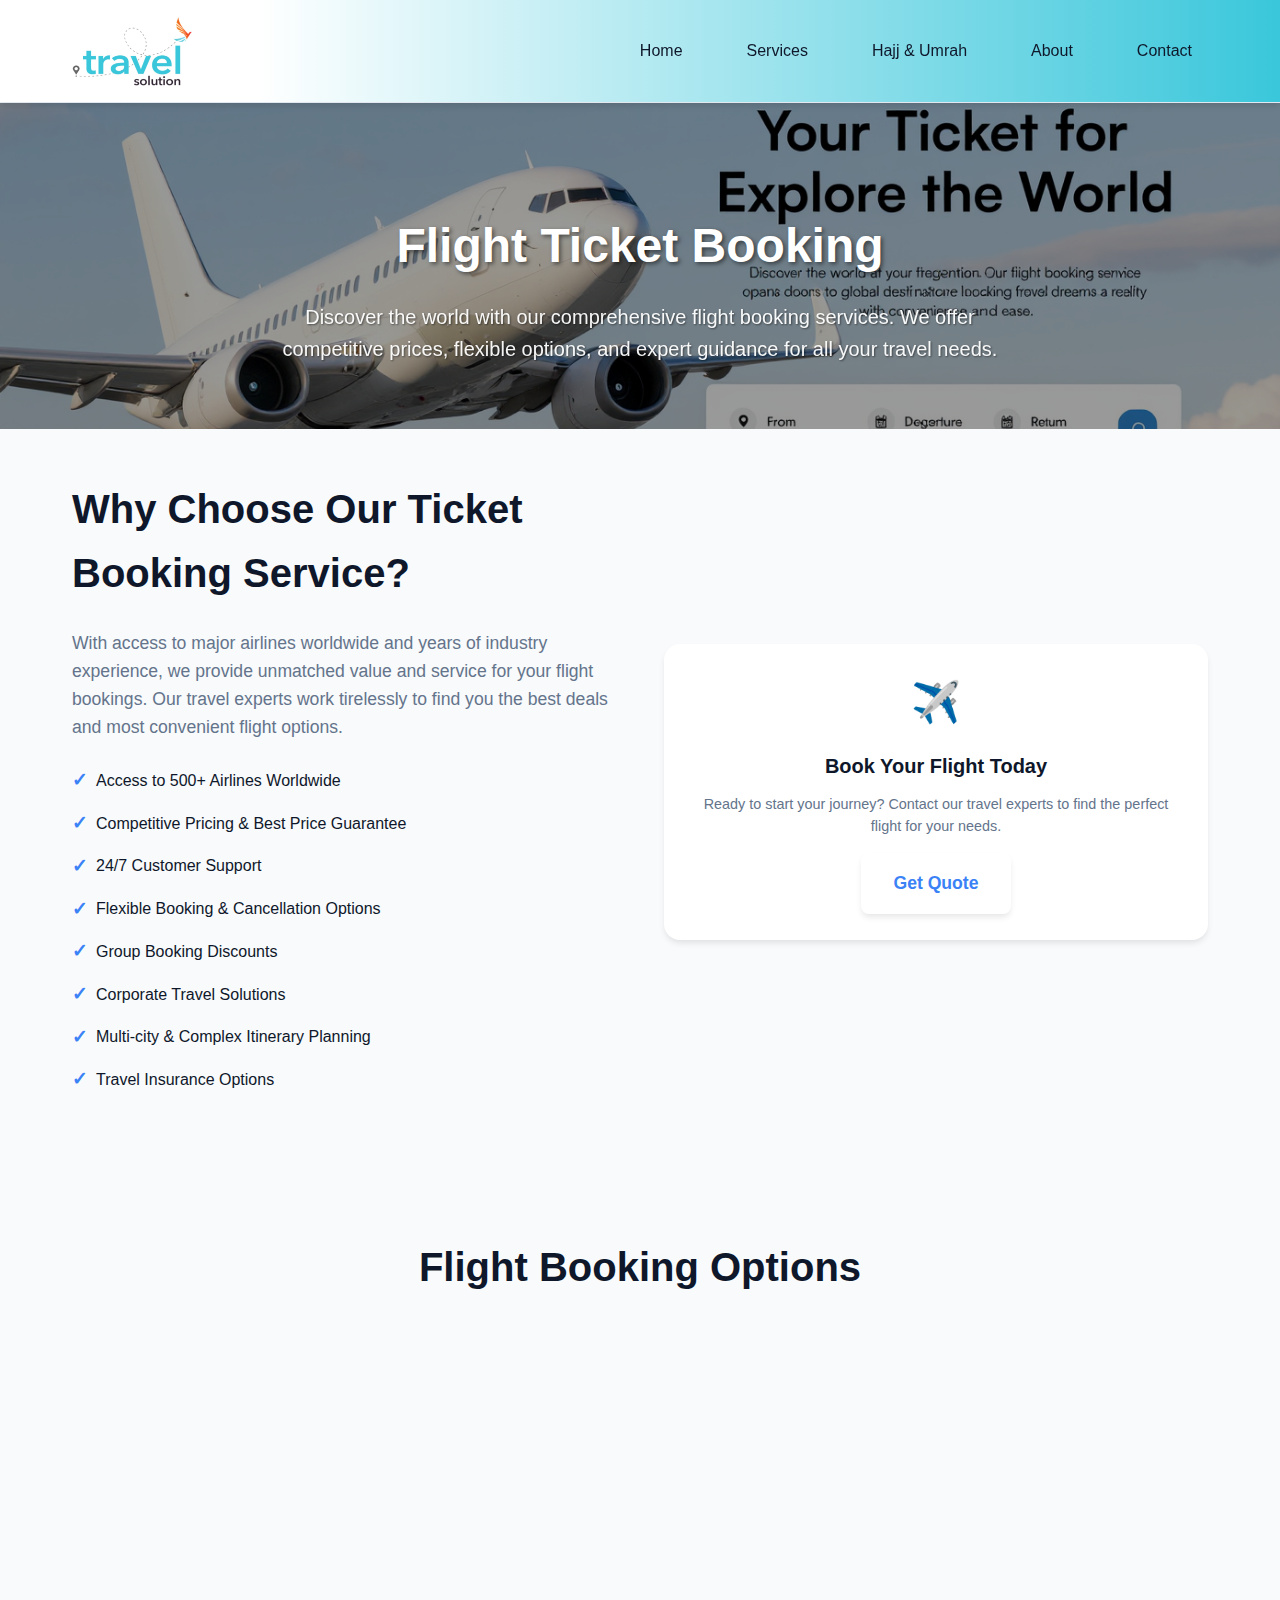
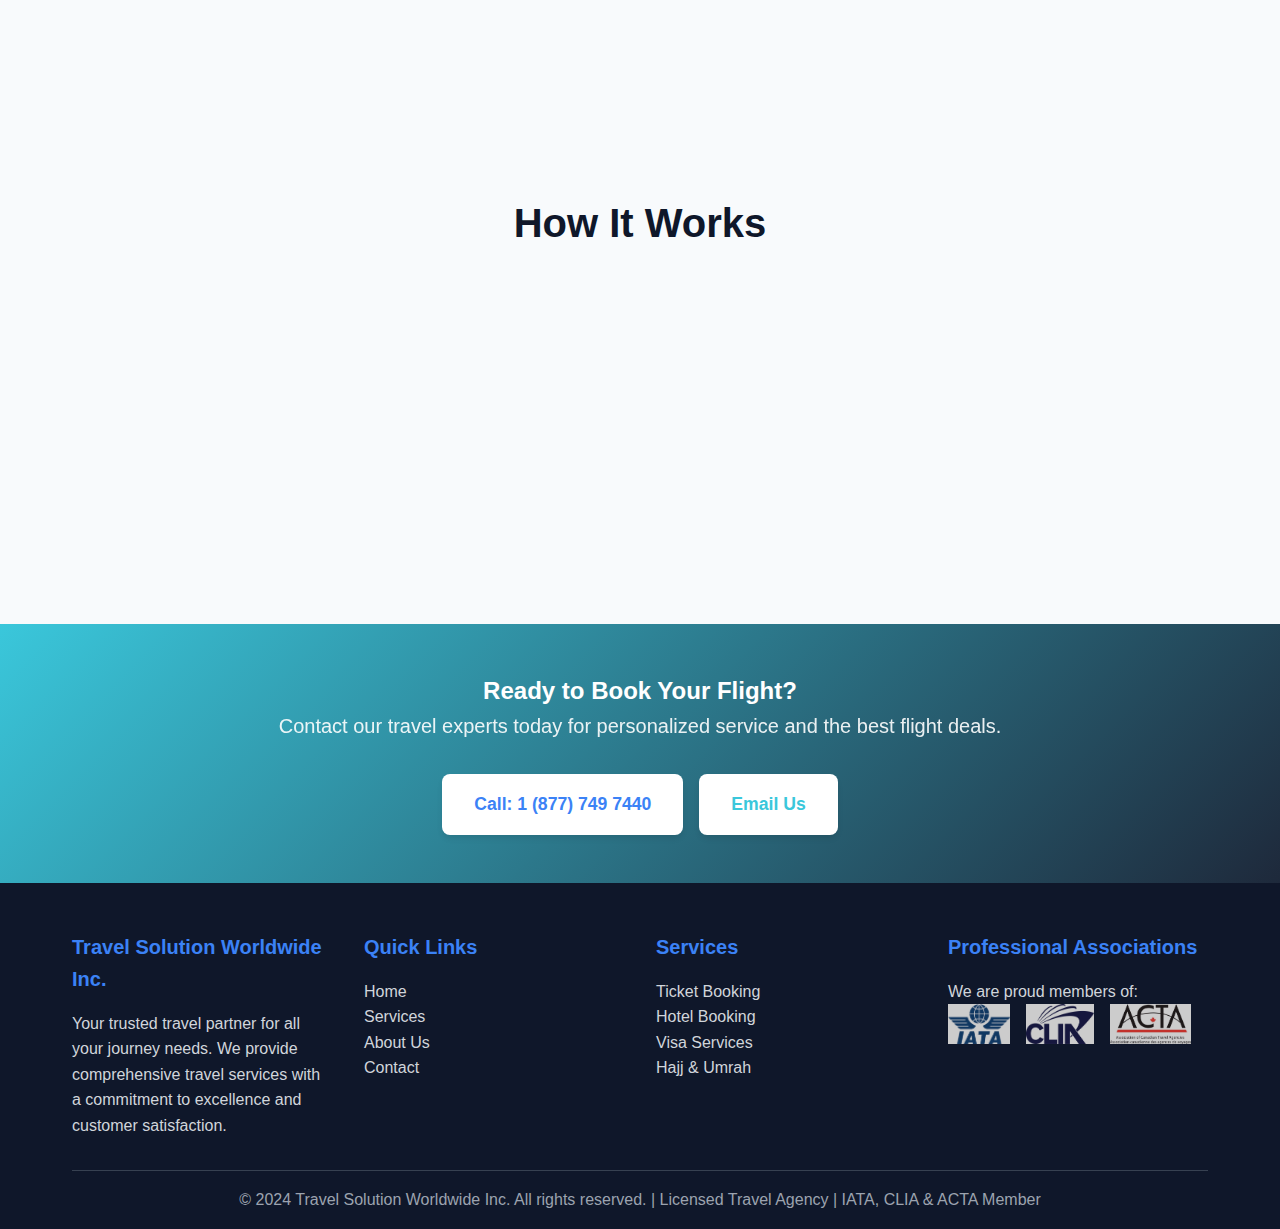
<file: pages/ticket-booking.html>
<!DOCTYPE html>
<html lang="en">
<head>
    <meta charset="UTF-8">
    <meta name="viewport" content="width=device-width, initial-scale=1.0">
    <title>Ticket Booking Services - Travel Solution Worldwide Inc.</title>
    <meta name="description" content="Book flights worldwide with Travel Solution Worldwide Inc. Find the best deals on domestic and international flights with our expert travel consultants.">
    <link rel="icon" type="image/x-icon" href="../favicon.ico">
    <link rel="stylesheet" href="../css/styles.css">
</head>
<body>
    <!-- Header -->
    <header class="header">
        <div class="header-content">
            <div class="logo">
                <img src="../assets/images/travel-solution-logo.jpg" alt="Travel Solution Worldwide Inc. Logo">
            </div>
            <nav class="nav">
               <nav class="nav">
    <a href="index.html">Home</a>
    <a href="#services">Services</a>
    <a href="https://alharamainziyarat.com">Hajj & Umrah</a>
    <a href="#about">About</a>
    <a href="#contact">Contact</a>
</nav>
            </nav>
            <button class="mobile-menu-btn" onclick="toggleMobileMenu()">☰</button>
        </div>
    </header>

    <!-- Main Content -->
    <main class="main">
        <!-- Hero Section -->
        <section class="service-hero" style="background-image: url('../assets/images/hero-ticket-booking.png');">
            <div class="service-hero-content">
                <h1>Flight Ticket Booking</h1>
                <p>Discover the world with our comprehensive flight booking services. We offer competitive prices, flexible options, and expert guidance for all your travel needs.</p>
            </div>
        </section>

        <!-- Service Details -->
        <section class="services" style="padding: 3rem 0;">
            <div class="container">
                <div class="about-content">
                    <div class="about-text">
                        <h2>Why Choose Our Ticket Booking Service?</h2>
                        <p>With access to major airlines worldwide and years of industry experience, we provide unmatched value and service for your flight bookings. Our travel experts work tirelessly to find you the best deals and most convenient flight options.</p>
                        <ul class="about-features">
                            <li>Access to 500+ Airlines Worldwide</li>
                            <li>Competitive Pricing & Best Price Guarantee</li>
                            <li>24/7 Customer Support</li>
                            <li>Flexible Booking & Cancellation Options</li>
                            <li>Group Booking Discounts</li>
                            <li>Corporate Travel Solutions</li>
                            <li>Multi-city & Complex Itinerary Planning</li>
                            <li>Travel Insurance Options</li>
                        </ul>
                    </div>
                    <div class="about-image">
                        <div class="service-card" style="margin: 0;">
                            <div class="service-icon">✈️</div>
                            <h3>Book Your Flight Today</h3>
                            <p>Ready to start your journey? Contact our travel experts to find the perfect flight for your needs.</p>
                            <a href="../index.html#contact" class="cta-button" style="display: inline-block; margin-top: 1rem;">Get Quote</a>
                        </div>
                    </div>
                </div>
            </div>
        </section>

        <!-- Flight Types -->
        <section class="about" style="background-color: var(--light-bg);">
            <div class="container">
                <h2 class="section-title">Flight Booking Options</h2>
                <div class="services-grid">
                    <div class="service-card">
                        <div class="service-icon">🌍</div>
                        <h3>International Flights</h3>
                        <p>Explore destinations across the globe with our international flight booking service. We handle complex routing and visa requirements.</p>
                    </div>
                    <div class="service-card">
                        <div class="service-icon">🇨🇦</div>
                        <h3>Domestic Flights</h3>
                        <p>Travel within Canada with ease. We offer competitive rates on all major Canadian routes and regional connections.</p>
                    </div>
                    <div class="service-card">
                        <div class="service-icon">👥</div>
                        <h3>Group Bookings</h3>
                        <p>Planning travel for a group? We offer special rates and coordinated booking services for groups of 10 or more passengers.</p>
                    </div>
                    <div class="service-card">
                        <div class="service-icon">💼</div>
                        <h3>Corporate Travel</h3>
                        <p>Streamline your business travel with our corporate booking solutions. Enjoy priority service and detailed reporting.</p>
                    </div>
                </div>
            </div>
        </section>

        <!-- Booking Process -->
        <section class="contact">
            <div class="container">
                <h2 class="section-title">How It Works</h2>
                <div class="services-grid" style="grid-template-columns: repeat(auto-fit, minmax(200px, 1fr));">
                    <div class="service-card">
                        <div class="service-icon" style="color: var(--accent-color);">1️⃣</div>
                        <h3>Contact Us</h3>
                        <p>Reach out via phone, email, or our contact form with your travel requirements.</p>
                    </div>
                    <div class="service-card">
                        <div class="service-icon" style="color: var(--accent-color);">2️⃣</div>
                        <h3>Get Quote</h3>
                        <p>Our experts will search for the best options and provide you with competitive quotes.</p>
                    </div>
                    <div class="service-card">
                        <div class="service-icon" style="color: var(--accent-color);">3️⃣</div>
                        <h3>Book & Pay</h3>
                        <p>Confirm your booking with secure payment options and receive your tickets instantly.</p>
                    </div>
                    <div class="service-card">
                        <div class="service-icon" style="color: var(--accent-color);">4️⃣</div>
                        <h3>Travel Support</h3>
                        <p>Enjoy 24/7 support throughout your journey for any changes or assistance needed.</p>
                    </div>
                </div>
            </div>
        </section>

        <!-- Contact CTA -->
        <section class="hero" style="padding: 3rem 0; background: linear-gradient(135deg, var(--primary-color) 0%, var(--secondary-color) 100%);">
            <div class="hero-content">
                <h2>Ready to Book Your Flight?</h2>
                <p>Contact our travel experts today for personalized service and the best flight deals.</p>
                <div style="display: flex; gap: 1rem; justify-content: center; flex-wrap: wrap; margin-top: 2rem;">
                    <a href="tel:18777497440" class="cta-button">Call: 1 (877) 749 7440</a>
                    <a href="mailto:admin@travelsolution.ca" class="cta-button" style="background-color: var(--white); color: var(--primary-color);">Email Us</a>
                </div>
            </div>
        </section>
    </main>

    <!-- Footer -->
    <footer class="footer">
        <div class="container">
            <div class="footer-content">
                <div class="footer-section">
                    <h3>Travel Solution Worldwide Inc.</h3>
                    <p>Your trusted travel partner for all your journey needs. We provide comprehensive travel services with a commitment to excellence and customer satisfaction.</p>
                </div>
                <div class="footer-section">
                    <h3>Quick Links</h3>
                    <p><a href="../index.html">Home</a></p>
                    <p><a href="../index.html#services">Services</a></p>
                    <p><a href="../index.html#about">About Us</a></p>
                    <p><a href="../index.html#contact">Contact</a></p>
                </div>
                <div class="footer-section">
                    <h3>Services</h3>
                    <p><a href="ticket-booking.html">Ticket Booking</a></p>
                    <p><a href="hotel-booking.html">Hotel Booking</a></p>
                    <p><a href="visa-services.html">Visa Services</a></p>
                    <p><a href="hajj-umrah.html">Hajj & Umrah</a></p>
                </div>
                <div class="footer-section">
                    <h3>Professional Associations</h3>
                    <p>We are proud members of:</p>
                    <div class="associations">
                        <img src="../assets/images/iata-logo.png" alt="IATA - International Air Transport Association" title="IATA Member">
                        <img src="../assets/images/clia-logo.jpg" alt="CLIA - Cruise Lines International Association" title="CLIA Accredited">
                        <img src="../assets/images/acta-logo.jpg" alt="ACTA - Association of Canadian Travel Agencies" title="ACTA Member">
                    </div>
                </div>
            </div>
            <div class="footer-bottom">
                <p>&copy; 2024 Travel Solution Worldwide Inc. All rights reserved. | Licensed Travel Agency | IATA, CLIA & ACTA Member</p>
            </div>
        </div>
    </footer>

    <script src="../js/script.js"></script>
</body>
</html>
</file>
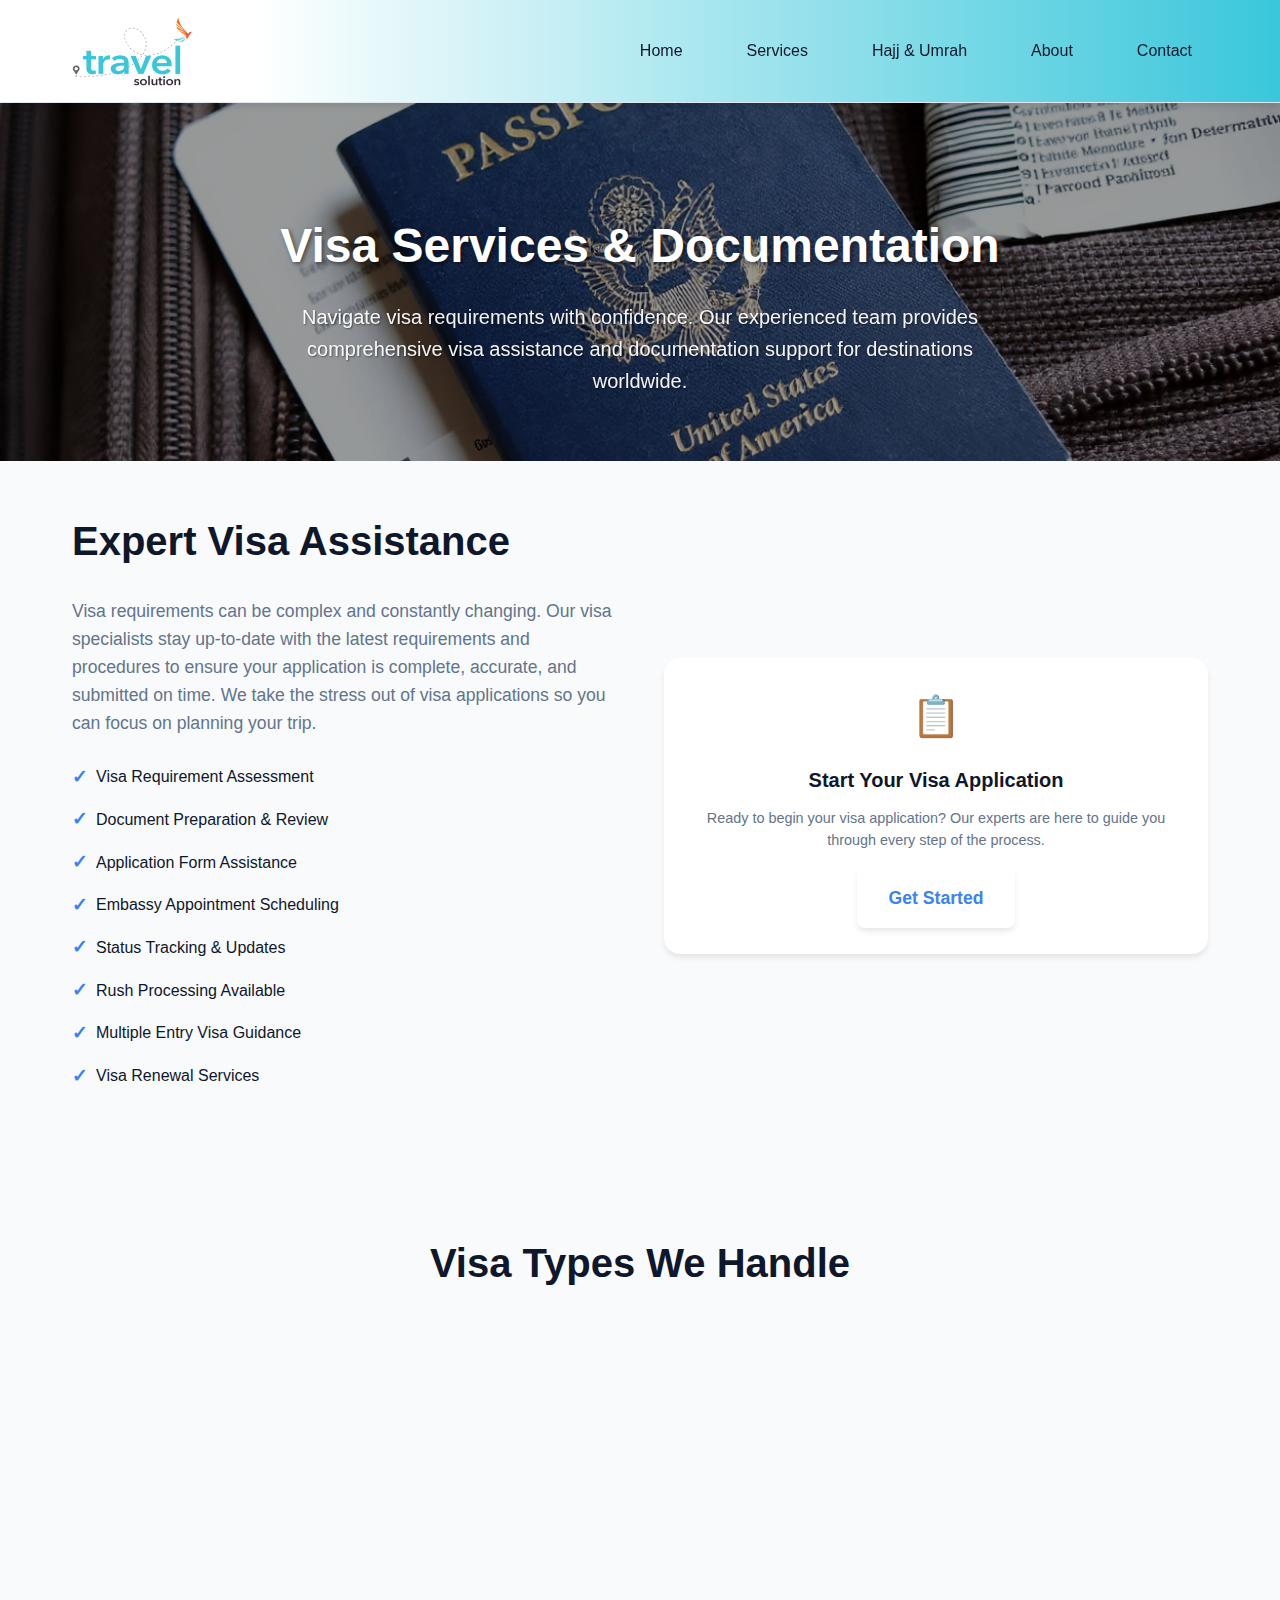
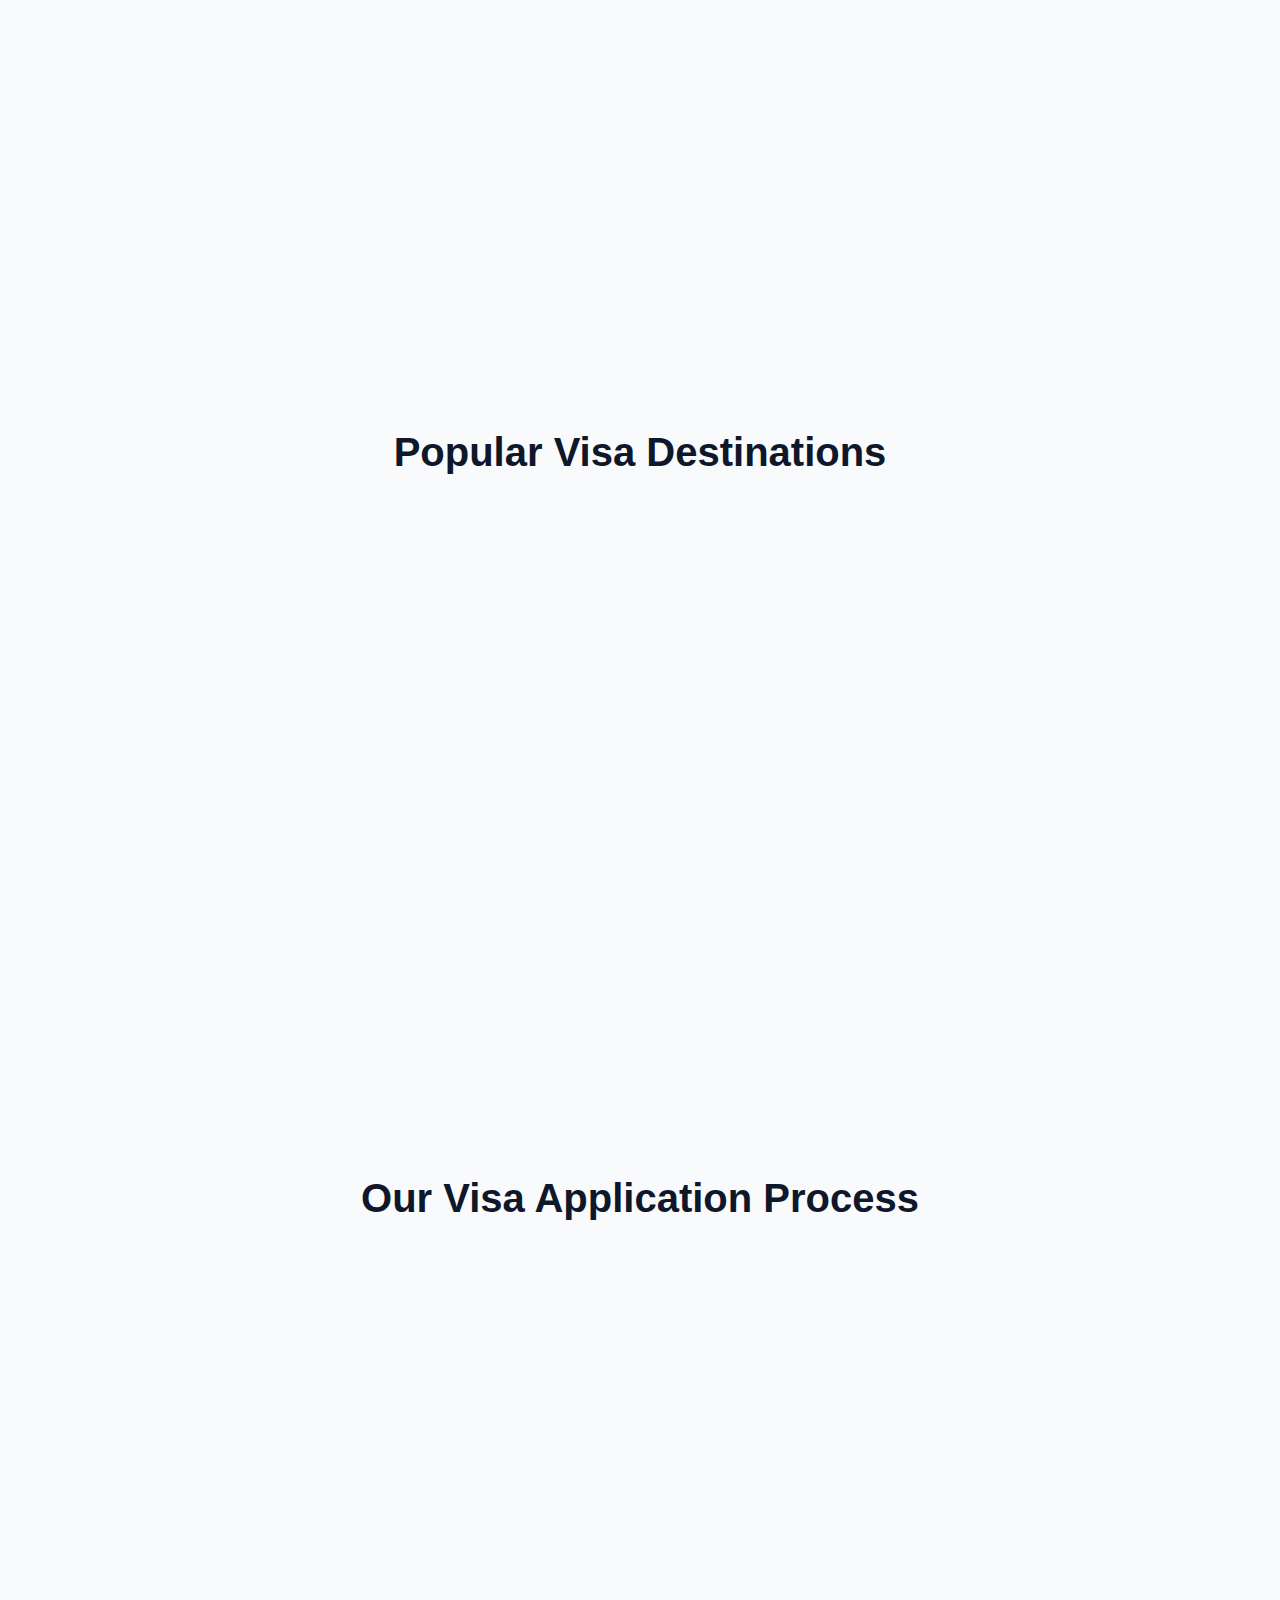
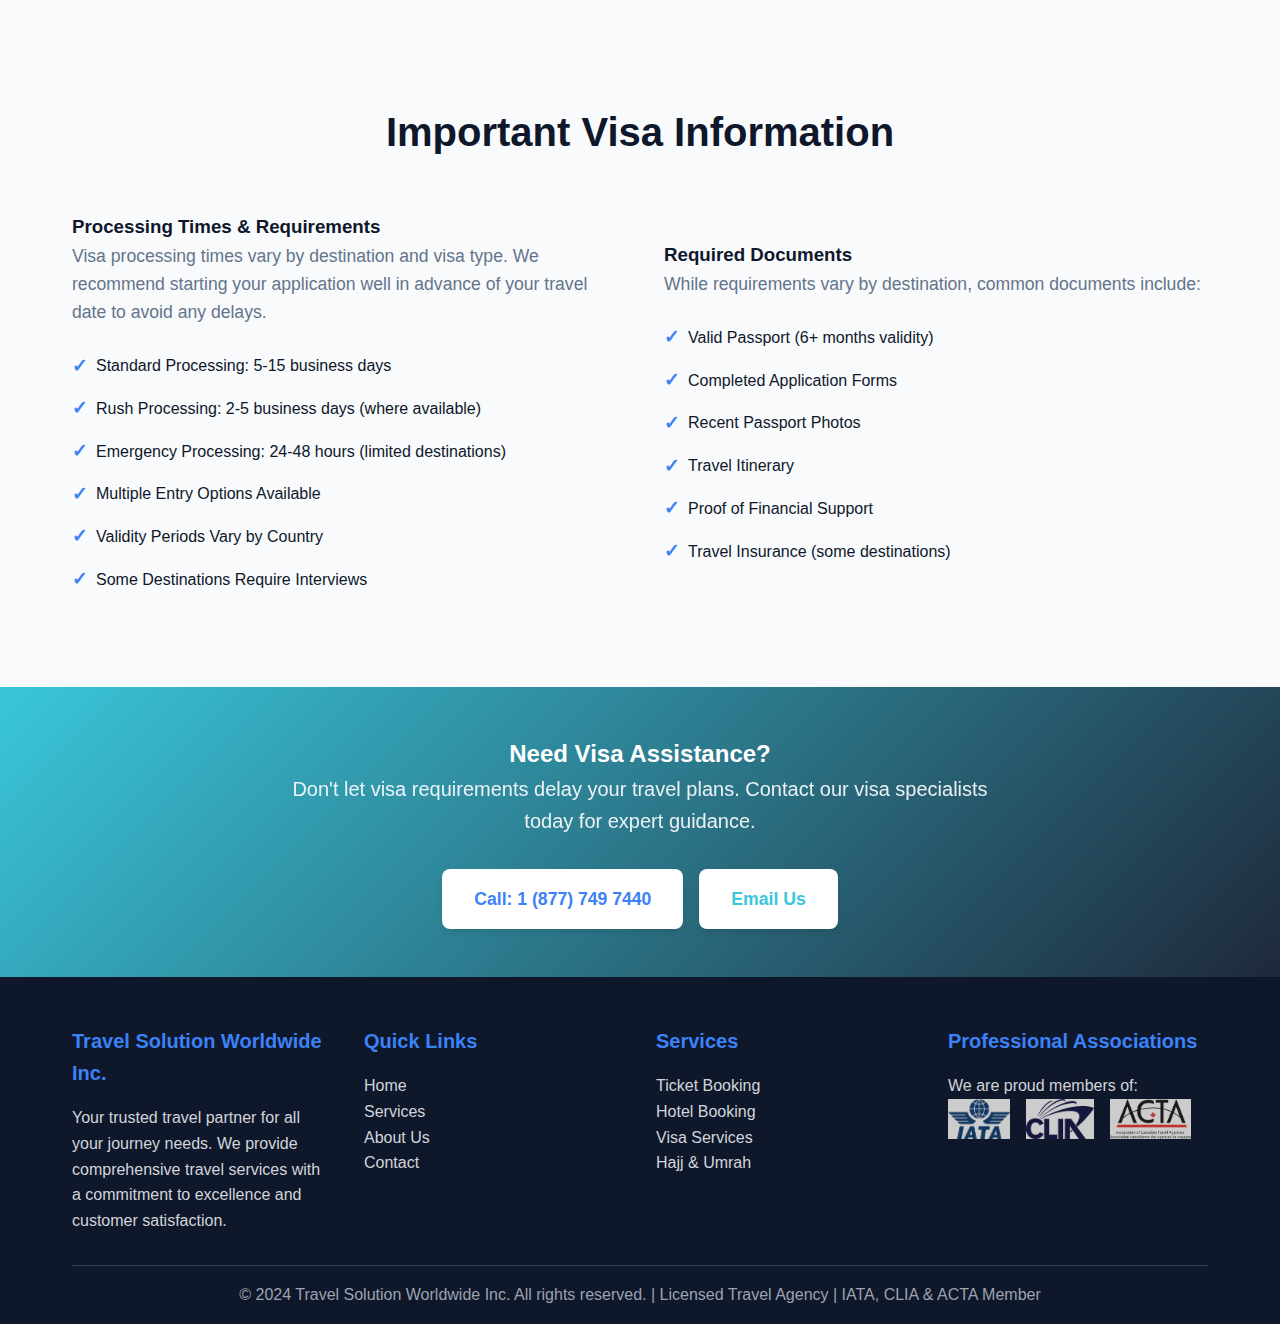
<file: pages/visa-services.html>
<!DOCTYPE html>
<html lang="en">
<head>
    <meta charset="UTF-8">
    <meta name="viewport" content="width=device-width, initial-scale=1.0">
    <title>Visa Services - Travel Solution Worldwide Inc.</title>
    <meta name="description" content="Professional visa assistance and documentation services by Travel Solution Worldwide Inc. We help you navigate visa requirements for destinations worldwide.">
    <link rel="icon" type="image/x-icon" href="../favicon.ico">
    <link rel="stylesheet" href="../css/styles.css">
</head>
<body>
    <!-- Header -->
    <header class="header">
        <div class="header-content">
            <div class="logo">
                <img src="../assets/images/travel-solution-logo.jpg" alt="Travel Solution Worldwide Inc. Logo">
            </div>
            <nav class="nav">
               <nav class="nav">
    <a href="index.html">Home</a>
    <a href="#services">Services</a>
    <a href="https://alharamainziyarat.com">Hajj & Umrah</a>
    <a href="#about">About</a>
    <a href="#contact">Contact</a>
</nav>
            </nav>
            <button class="mobile-menu-btn" onclick="toggleMobileMenu()">☰</button>
        </div>
    </header>

    <!-- Main Content -->
    <main class="main">
        <!-- Hero Section -->
        <section class="service-hero" style="background-image: url('../assets/images/hero-visa-services.png');">
            <div class="service-hero-content">
                <h1>Visa Services & Documentation</h1>
                <p>Navigate visa requirements with confidence. Our experienced team provides comprehensive visa assistance and documentation support for destinations worldwide.</p>
            </div>
        </section>

        <!-- Service Details -->
        <section class="services" style="padding: 3rem 0;">
            <div class="container">
                <div class="about-content">
                    <div class="about-text">
                        <h2>Expert Visa Assistance</h2>
                        <p>Visa requirements can be complex and constantly changing. Our visa specialists stay up-to-date with the latest requirements and procedures to ensure your application is complete, accurate, and submitted on time. We take the stress out of visa applications so you can focus on planning your trip.</p>
                        <ul class="about-features">
                            <li>Visa Requirement Assessment</li>
                            <li>Document Preparation & Review</li>
                            <li>Application Form Assistance</li>
                            <li>Embassy Appointment Scheduling</li>
                            <li>Status Tracking & Updates</li>
                            <li>Rush Processing Available</li>
                            <li>Multiple Entry Visa Guidance</li>
                            <li>Visa Renewal Services</li>
                        </ul>
                    </div>
                    <div class="about-image">
                        <div class="service-card" style="margin: 0;">
                            <div class="service-icon">📋</div>
                            <h3>Start Your Visa Application</h3>
                            <p>Ready to begin your visa application? Our experts are here to guide you through every step of the process.</p>
                            <a href="../index.html#contact" class="cta-button" style="display: inline-block; margin-top: 1rem;">Get Started</a>
                        </div>
                    </div>
                </div>
            </div>
        </section>

        <!-- Visa Types -->
        <section class="about" style="background-color: var(--light-bg);">
            <div class="container">
                <h2 class="section-title">Visa Types We Handle</h2>
                <div class="services-grid">
                    <div class="service-card">
                        <div class="service-icon">🏖️</div>
                        <h3>Tourist Visas</h3>
                        <p>Leisure travel visas for vacation, sightseeing, and visiting friends and family in destinations worldwide.</p>
                    </div>
                    <div class="service-card">
                        <div class="service-icon">💼</div>
                        <h3>Business Visas</h3>
                        <p>Professional travel visas for business meetings, conferences, trade shows, and corporate activities.</p>
                    </div>
                    <div class="service-card">
                        <div class="service-icon">🎓</div>
                        <h3>Student Visas</h3>
                        <p>Educational visas for students pursuing studies, research, or academic programs abroad.</p>
                    </div>
                    <div class="service-card">
                        <div class="service-icon">🚗</div>
                        <h3>Transit Visas</h3>
                        <p>Short-term visas for travelers passing through countries en route to their final destination.</p>
                    </div>
                    <div class="service-card">
                        <div class="service-icon">💒</div>
                        <h3>Family Visit Visas</h3>
                        <p>Visas for visiting family members, attending weddings, or other family-related travel purposes.</p>
                    </div>
                    <div class="service-card">
                        <div class="service-icon">🏥</div>
                        <h3>Medical Visas</h3>
                        <p>Specialized visas for medical treatment, health consultations, or accompanying patients abroad.</p>
                    </div>
                </div>
            </div>
        </section>

        <!-- Popular Destinations -->
        <section class="services" style="padding: 3rem 0;">
            <div class="container">
                <h2 class="section-title">Popular Visa Destinations</h2>
                <div class="services-grid">
                    <div class="service-card">
                        <div class="service-icon">🇺🇸</div>
                        <h3>United States</h3>
                        <p>B1/B2 tourist and business visas, ESTA applications, and other US visa categories.</p>
                    </div>
                    <div class="service-card">
                        <div class="service-icon">🇪🇺</div>
                        <h3>European Union</h3>
                        <p>Schengen visas for travel to 26 European countries with a single application.</p>
                    </div>
                    <div class="service-card">
                        <div class="service-icon">🇬🇧</div>
                        <h3>United Kingdom</h3>
                        <p>UK visitor visas, business visas, and other UK immigration categories.</p>
                    </div>
                    <div class="service-card">
                        <div class="service-icon">🇦🇺</div>
                        <h3>Australia</h3>
                        <p>Australian visitor visas, ETA applications, and working holiday visas.</p>
                    </div>
                    <div class="service-card">
                        <div class="service-icon">🇨🇳</div>
                        <h3>China</h3>
                        <p>Chinese tourist and business visas with expedited processing options.</p>
                    </div>
                    <div class="service-card">
                        <div class="service-icon">🇮🇳</div>
                        <h3>India</h3>
                        <p>Indian tourist and business visas, including e-visa applications.</p>
                    </div>
                </div>
            </div>
        </section>

        <!-- Process -->
        <section class="contact">
            <div class="container">
                <h2 class="section-title">Our Visa Application Process</h2>
                <div class="services-grid" style="grid-template-columns: repeat(auto-fit, minmax(200px, 1fr));">
                    <div class="service-card">
                        <div class="service-icon" style="color: var(--accent-color);">1️⃣</div>
                        <h3>Consultation</h3>
                        <p>Free consultation to assess your visa requirements and determine the best application strategy.</p>
                    </div>
                    <div class="service-card">
                        <div class="service-icon" style="color: var(--accent-color);">2️⃣</div>
                        <h3>Documentation</h3>
                        <p>Comprehensive document checklist and assistance with gathering required paperwork.</p>
                    </div>
                    <div class="service-card">
                        <div class="service-icon" style="color: var(--accent-color);">3️⃣</div>
                        <h3>Application</h3>
                        <p>Professional completion and submission of your visa application with accuracy guarantee.</p>
                    </div>
                    <div class="service-card">
                        <div class="service-icon" style="color: var(--accent-color);">4️⃣</div>
                        <h3>Follow-up</h3>
                        <p>Regular status updates and communication with embassies until your visa is approved.</p>
                    </div>
                </div>
            </div>
        </section>

        <!-- Important Information -->
        <section class="about" style="background-color: var(--light-bg);">
            <div class="container">
                <h2 class="section-title">Important Visa Information</h2>
                <div class="about-content">
                    <div class="about-text">
                        <h3>Processing Times & Requirements</h3>
                        <p>Visa processing times vary by destination and visa type. We recommend starting your application well in advance of your travel date to avoid any delays.</p>
                        <ul class="about-features">
                            <li>Standard Processing: 5-15 business days</li>
                            <li>Rush Processing: 2-5 business days (where available)</li>
                            <li>Emergency Processing: 24-48 hours (limited destinations)</li>
                            <li>Multiple Entry Options Available</li>
                            <li>Validity Periods Vary by Country</li>
                            <li>Some Destinations Require Interviews</li>
                        </ul>
                    </div>
                    <div class="about-text">
                        <h3>Required Documents</h3>
                        <p>While requirements vary by destination, common documents include:</p>
                        <ul class="about-features">
                            <li>Valid Passport (6+ months validity)</li>
                            <li>Completed Application Forms</li>
                            <li>Recent Passport Photos</li>
                            <li>Travel Itinerary</li>
                            <li>Proof of Financial Support</li>
                            <li>Travel Insurance (some destinations)</li>
                        </ul>
                    </div>
                </div>
            </div>
        </section>

        <!-- Contact CTA -->
        <section class="hero" style="padding: 3rem 0; background: linear-gradient(135deg, var(--primary-color) 0%, var(--secondary-color) 100%);">
            <div class="hero-content">
                <h2>Need Visa Assistance?</h2>
                <p>Don't let visa requirements delay your travel plans. Contact our visa specialists today for expert guidance.</p>
                <div style="display: flex; gap: 1rem; justify-content: center; flex-wrap: wrap; margin-top: 2rem;">
                    <a href="tel:18777497440" class="cta-button">Call: 1 (877) 749 7440</a>
                    <a href="mailto:admin@travelsolution.ca" class="cta-button" style="background-color: var(--white); color: var(--primary-color);">Email Us</a>
                </div>
            </div>
        </section>
    </main>

    <!-- Footer -->
    <footer class="footer">
        <div class="container">
            <div class="footer-content">
                <div class="footer-section">
                    <h3>Travel Solution Worldwide Inc.</h3>
                    <p>Your trusted travel partner for all your journey needs. We provide comprehensive travel services with a commitment to excellence and customer satisfaction.</p>
                </div>
                <div class="footer-section">
                    <h3>Quick Links</h3>
                    <p><a href="../index.html">Home</a></p>
                    <p><a href="../index.html#services">Services</a></p>
                    <p><a href="../index.html#about">About Us</a></p>
                    <p><a href="../index.html#contact">Contact</a></p>
                </div>
                <div class="footer-section">
                    <h3>Services</h3>
                    <p><a href="ticket-booking.html">Ticket Booking</a></p>
                    <p><a href="hotel-booking.html">Hotel Booking</a></p>
                    <p><a href="visa-services.html">Visa Services</a></p>
                    <p><a href="hajj-umrah.html">Hajj & Umrah</a></p>
                </div>
                <div class="footer-section">
                    <h3>Professional Associations</h3>
                    <p>We are proud members of:</p>
                    <div class="associations">
                        <img src="../assets/images/iata-logo.png" alt="IATA - International Air Transport Association" title="IATA Member">
                        <img src="../assets/images/clia-logo.jpg" alt="CLIA - Cruise Lines International Association" title="CLIA Accredited">
                        <img src="../assets/images/acta-logo.jpg" alt="ACTA - Association of Canadian Travel Agencies" title="ACTA Member">
                    </div>
                </div>
            </div>
            <div class="footer-bottom">
                <p>&copy; 2024 Travel Solution Worldwide Inc. All rights reserved. | Licensed Travel Agency | IATA, CLIA & ACTA Member</p>
            </div>
        </div>
    </footer>

    <script src="../js/script.js"></script>
</body>
</html>
</file>
<file: css/styles.css>
/* Travel Solution Worldwide Inc. - Main Styles */

* {
    margin: 0;
    padding: 0;
    box-sizing: border-box;
}

:root {
    --primary-color: #3ac7db;
    --secondary-color: #1e293b;
    --accent-color: #3b82f6;
    --accent-hover: #2563eb;
    --text-dark: #0f172a;
    --text-light: #64748b;
    --white: #ffffff;
    --light-bg: #f8fafc;
    --border-color: #e2e8f0;
    --shadow: 0 4px 6px -1px rgba(0, 0, 0, 0.1);
    --shadow-lg: 0 10px 15px -3px rgba(0, 0, 0, 0.1);
    --gradient-primary: linear-gradient(135deg, #3b82f6 0%, #1d4ed8 100%);
}

body {
    font-family: 'Segoe UI', Tahoma, Geneva, Verdana, sans-serif;
    line-height: 1.6;
    color: var(--text-dark);
    background-color: var(--white);
}

/* Header Styles */
.header {
    background: linear-gradient(to right, var(--white) 20%, var(--primary-color) 100%);
    color: var(--text-dark);
    padding: 1rem 0;
    position: fixed;
    top: 0;
    left: 0;
    right: 0;
    z-index: 1000;
    box-shadow: var(--shadow);
    border-bottom: 1px solid var(--border-color);
}

.header-content {
    max-width: 1200px;
    margin: 0 auto;
    padding: 0 2rem;
    display: flex;
    justify-content: space-between;
    align-items: center;
}

.logo {
    display: flex;
    align-items: center;
    gap: 1rem;
}

.logo img {
    height: 70px;
    width: auto;
}

.logo-text {
    display: none;
}

.nav {
    display: flex;
    gap: 2rem;
    list-style: none;
}

.nav a {
    color: var(--text-dark);
    text-decoration: none;
    font-weight: 500;
    transition: all 0.3s ease;
    padding: 0.5rem 1rem;
    border-radius: 0.5rem;
}

.nav a:hover {
    background-color: var(--light-bg);
    color: var(--accent-color);
}

/* Mobile Menu */
.mobile-menu-btn {
    display: none;
    background: none;
    border: none;
    color: var(--text-dark);
    font-size: 1.5rem;
    cursor: pointer;
}

/* Main Content */
.main {
    margin-top: 80px;
}

/* Hero Section */
.hero {
    background: var(--gradient-primary);
    color: var(--white);
    padding: 6rem 0;
    text-align: center;
}

.hero-content {
    max-width: 800px;
    margin: 0 auto;
    padding: 0 2rem;
}

.hero h1 {
    font-size: 3.5rem;
    font-weight: bold;
    margin-bottom: 1.5rem;
    text-shadow: 2px 2px 4px rgba(0, 0, 0, 0.3);
}

.hero p {
    font-size: 1.25rem;
    margin-bottom: 2rem;
    opacity: 0.9;
}

.cta-button {
    display: inline-block;
    background-color: var(--white);
    color: var(--accent-color);
    padding: 1rem 2rem;
    text-decoration: none;
    border-radius: 0.5rem;
    font-weight: bold;
    font-size: 1.1rem;
    transition: all 0.3s ease;
    box-shadow: var(--shadow);
}

.cta-button:hover {
    background-color: var(--light-bg);
    transform: translateY(-2px);
    box-shadow: var(--shadow-lg);
}

/* Services Section */
.services {
    padding: 5rem 0;
    background-color: var(--light-bg);
}

.container {
    max-width: 1200px;
    margin: 0 auto;
    padding: 0 2rem;
}

.section-title {
    text-align: center;
    font-size: 2.5rem;
    font-weight: bold;
    color: var(--text-dark);
    margin-bottom: 3rem;
}

.services-grid {
    display: grid;
    grid-template-columns: repeat(4, 1fr);
    gap: 1.5rem;
}

.service-card {
    background: var(--white);
    padding: 1.5rem;
    border-radius: 1rem;
    box-shadow: var(--shadow);
    text-align: center;
    transition: all 0.3s ease;
    cursor: pointer;
    border: 2px solid transparent;
    text-decoration: none;
    color: inherit;
    display: block;
}

.service-card:hover {
    transform: translateY(-5px);
    box-shadow: var(--shadow-lg);
    border-color: var(--accent-color);
}

.service-icon {
    font-size: 2.5rem;
    color: var(--accent-color);
    margin-bottom: 1rem;
}

.service-card h3 {
    font-size: 1.25rem;
    font-weight: bold;
    color: var(--text-dark);
    margin-bottom: 0.75rem;
}

.service-card p {
    color: var(--text-light);
    line-height: 1.5;
    font-size: 0.9rem;
}

/* About Section */
.about {
    padding: 5rem 0;
    background-color: var(--white);
}

.about-content {
    display: grid;
    grid-template-columns: 1fr 1fr;
    gap: 3rem;
    align-items: center;
}

.about-text h2 {
    font-size: 2.5rem;
    font-weight: bold;
    color: var(--text-dark);
    margin-bottom: 1.5rem;
}

.about-text p {
    color: var(--text-light);
    margin-bottom: 1.5rem;
    font-size: 1.1rem;
}

.about-features {
    list-style: none;
}

.about-features li {
    display: flex;
    align-items: center;
    gap: 0.5rem;
    margin-bottom: 0.75rem;
    color: var(--text-dark);
}

.about-features li::before {
    content: "✓";
    color: var(--accent-color);
    font-weight: bold;
    font-size: 1.2rem;
}

/* Contact Section */
.contact {
    padding: 5rem 0;
    background-color: var(--light-bg);
}

.contact-content {
    display: grid;
    grid-template-columns: 1fr 1fr;
    gap: 3rem;
}

.contact-info h3 {
    font-size: 1.5rem;
    font-weight: bold;
    color: var(--text-dark);
    margin-bottom: 1rem;
}

.contact-item {
    display: flex;
    align-items: center;
    gap: 1rem;
    margin-bottom: 1.5rem;
}

.contact-icon {
    font-size: 1.5rem;
    color: var(--primary-color);
    width: 2rem;
}

.contact-form {
    background: var(--white);
    padding: 2rem;
    border-radius: 1rem;
    box-shadow: var(--shadow);
}

.form-group {
    margin-bottom: 1.5rem;
}

.form-group label {
    display: block;
    margin-bottom: 0.5rem;
    font-weight: 500;
    color: var(--text-dark);
}

.form-group input,
.form-group textarea {
    width: 100%;
    padding: 0.75rem;
    border: 2px solid var(--border-color);
    border-radius: 0.5rem;
    font-size: 1rem;
    transition: border-color 0.3s ease;
}

.form-group input:focus,
.form-group textarea:focus {
    outline: none;
    border-color: var(--primary-color);
}

.form-group textarea {
    resize: vertical;
    min-height: 120px;
}

.submit-btn {
    background-color: var(--accent-color);
    color: var(--white);
    padding: 0.75rem 2rem;
    border: none;
    border-radius: 0.5rem;
    font-size: 1rem;
    font-weight: bold;
    cursor: pointer;
    transition: background-color 0.3s ease;
}

.submit-btn:hover {
    background-color: var(--accent-hover);
}

/* Footer */
.footer {
    background-color: var(--text-dark);
    color: var(--white);
    padding: 3rem 0 1rem;
}

.footer-content {
    display: grid;
    grid-template-columns: repeat(auto-fit, minmax(250px, 1fr));
    gap: 2rem;
    margin-bottom: 2rem;
}

.footer-section h3 {
    font-size: 1.25rem;
    font-weight: bold;
    margin-bottom: 1rem;
    color: var(--accent-color);
}

.footer-section p,
.footer-section a {
    color: #d1d5db;
    text-decoration: none;
    line-height: 1.6;
}

.footer-section a:hover {
    color: var(--accent-color);
}

.associations {
    display: flex;
    gap: 1rem;
    align-items: center;
    flex-wrap: wrap;
}

.associations img {
    height: 40px;
    width: auto;
    filter: brightness(0.8);
    transition: filter 0.3s ease;
}

.associations img:hover {
    filter: brightness(1);
}

.footer-bottom {
    border-top: 1px solid #374151;
    padding-top: 1rem;
    text-align: center;
    color: #9ca3af;
}

/* Responsive Design */
@media (max-width: 768px) {
    .nav {
        display: none;
    }
    
    .mobile-menu-btn {
        display: block;
    }
    
    .hero h1 {
        font-size: 2.5rem;
    }
    
    .hero p {
        font-size: 1.1rem;
    }
    
    .about-content,
    .contact-content {
        grid-template-columns: 1fr;
    }
    
    .header-content {
        padding: 0 1rem;
    }
    
    .container {
        padding: 0 1rem;
    }
    
    .services-grid {
        grid-template-columns: repeat(2, 1fr);
        gap: 1rem;
    }
    
    .service-card {
        padding: 1.25rem;
    }
    
    .associations {
        justify-content: center;
    }
}

@media (max-width: 480px) {
    .hero {
        padding: 4rem 0;
    }
    
    .hero h1 {
        font-size: 2rem;
    }
    
    .section-title {
        font-size: 2rem;
    }
    
    .service-card,
    .contact-form {
        padding: 1.5rem;
    }
}



/* Enhanced Mobile Styles */
@media (max-width: 640px) {
    .hero {
        padding: 3rem 0;
    }
    
    .hero h1 {
        font-size: 1.875rem;
        line-height: 1.2;
    }
    
    .hero p {
        font-size: 1rem;
        margin-bottom: 1.5rem;
    }
    
    .cta-button {
        padding: 0.875rem 1.5rem;
        font-size: 1rem;
    }
    
    .service-card {
        padding: 1.25rem;
    }
    
    .service-icon {
        font-size: 2.5rem;
    }
    
    .contact-form {
        padding: 1.25rem;
    }
    
    .form-group input,
    .form-group textarea,
    .form-group select {
        padding: 0.625rem;
        font-size: 0.875rem;
    }
    
    .footer-content {
        grid-template-columns: 1fr;
        gap: 1.5rem;
    }
    
    .associations img {
        height: 30px;
    }
}

/* Touch-friendly improvements */
@media (hover: none) and (pointer: coarse) {
    .nav a,
    .cta-button,
    .submit-btn {
        min-height: 44px;
        display: flex;
        align-items: center;
        justify-content: center;
    }
    
    .service-card {
        transition: none;
    }
    
    .service-card:active {
        transform: scale(0.98);
    }
}

/* High DPI displays */
@media (-webkit-min-device-pixel-ratio: 2), (min-resolution: 192dpi) {
    .logo img,
    .associations img {
        image-rendering: -webkit-optimize-contrast;
        image-rendering: crisp-edges;
    }
}

/* Landscape mobile orientation */
@media (max-width: 768px) and (orientation: landscape) {
    .hero {
        padding: 2rem 0;
    }
    
    .hero h1 {
        font-size: 2rem;
    }
    
    .services,
    .about,
    .contact {
        padding: 2.5rem 0;
    }
}

/* Print styles */
@media print {
    .header,
    .footer,
    .cta-button,
    .contact-form {
        display: none;
    }
    
    .main {
        margin-top: 0;
    }
    
    body {
        font-size: 12pt;
        line-height: 1.4;
    }
    
    .hero {
        background: none;
        color: var(--text-dark);
        padding: 1rem 0;
    }
}

/* Accessibility improvements */
@media (prefers-reduced-motion: reduce) {
    *,
    *::before,
    *::after {
        animation-duration: 0.01ms !important;
        animation-iteration-count: 1 !important;
        transition-duration: 0.01ms !important;
    }
}

/* Focus styles for keyboard navigation */
.nav a:focus,
.cta-button:focus,
.submit-btn:focus,
.form-group input:focus,
.form-group textarea:focus,
.form-group select:focus {
    outline: 2px solid var(--accent-color);
    outline-offset: 2px;
}

/* Skip link for accessibility */
.skip-link {
    position: absolute;
    top: -40px;
    left: 6px;
    background: var(--primary-color);
    color: var(--white);
    padding: 8px;
    text-decoration: none;
    border-radius: 0 0 4px 4px;
    z-index: 1001;
}

.skip-link:focus {
    top: 0;
}


@media (max-width: 480px) {
    .services-grid {
        grid-template-columns: 1fr;
    }
}

/* Service page hero styles */
.service-hero {
    background-size: cover;
    background-position: center;
    color: var(--white);
    padding: 8rem 0 4rem;
    text-align: center;
    position: relative;
}

.service-hero::before {
    content: '';
    position: absolute;
    top: 0;
    left: 0;
    right: 0;
    bottom: 0;
    background: rgba(0, 0, 0, 0.4);
    z-index: 1;
}

.service-hero-content {
    position: relative;
    z-index: 2;
    max-width: 800px;
    margin: 0 auto;
    padding: 0 2rem;
}

.service-hero h1 {
    font-size: 3rem;
    font-weight: bold;
    margin-bottom: 1rem;
    text-shadow: 2px 2px 4px rgba(0, 0, 0, 0.5);
}

.service-hero p {
    font-size: 1.25rem;
    opacity: 0.95;
    text-shadow: 1px 1px 2px rgba(0, 0, 0, 0.5);
}

.service-content {
    padding: 4rem 0;
    background-color: var(--white);
}

.service-features {
    display: grid;
    grid-template-columns: repeat(auto-fit, minmax(300px, 1fr));
    gap: 2rem;
    margin-top: 3rem;
}

.feature-card {
    background: var(--light-bg);
    padding: 2rem;
    border-radius: 1rem;
    border-left: 4px solid var(--accent-color);
}

.feature-card h3 {
    color: var(--text-dark);
    margin-bottom: 1rem;
    font-size: 1.25rem;
}

.feature-card p {
    color: var(--text-light);
    line-height: 1.6;
}
</file>
